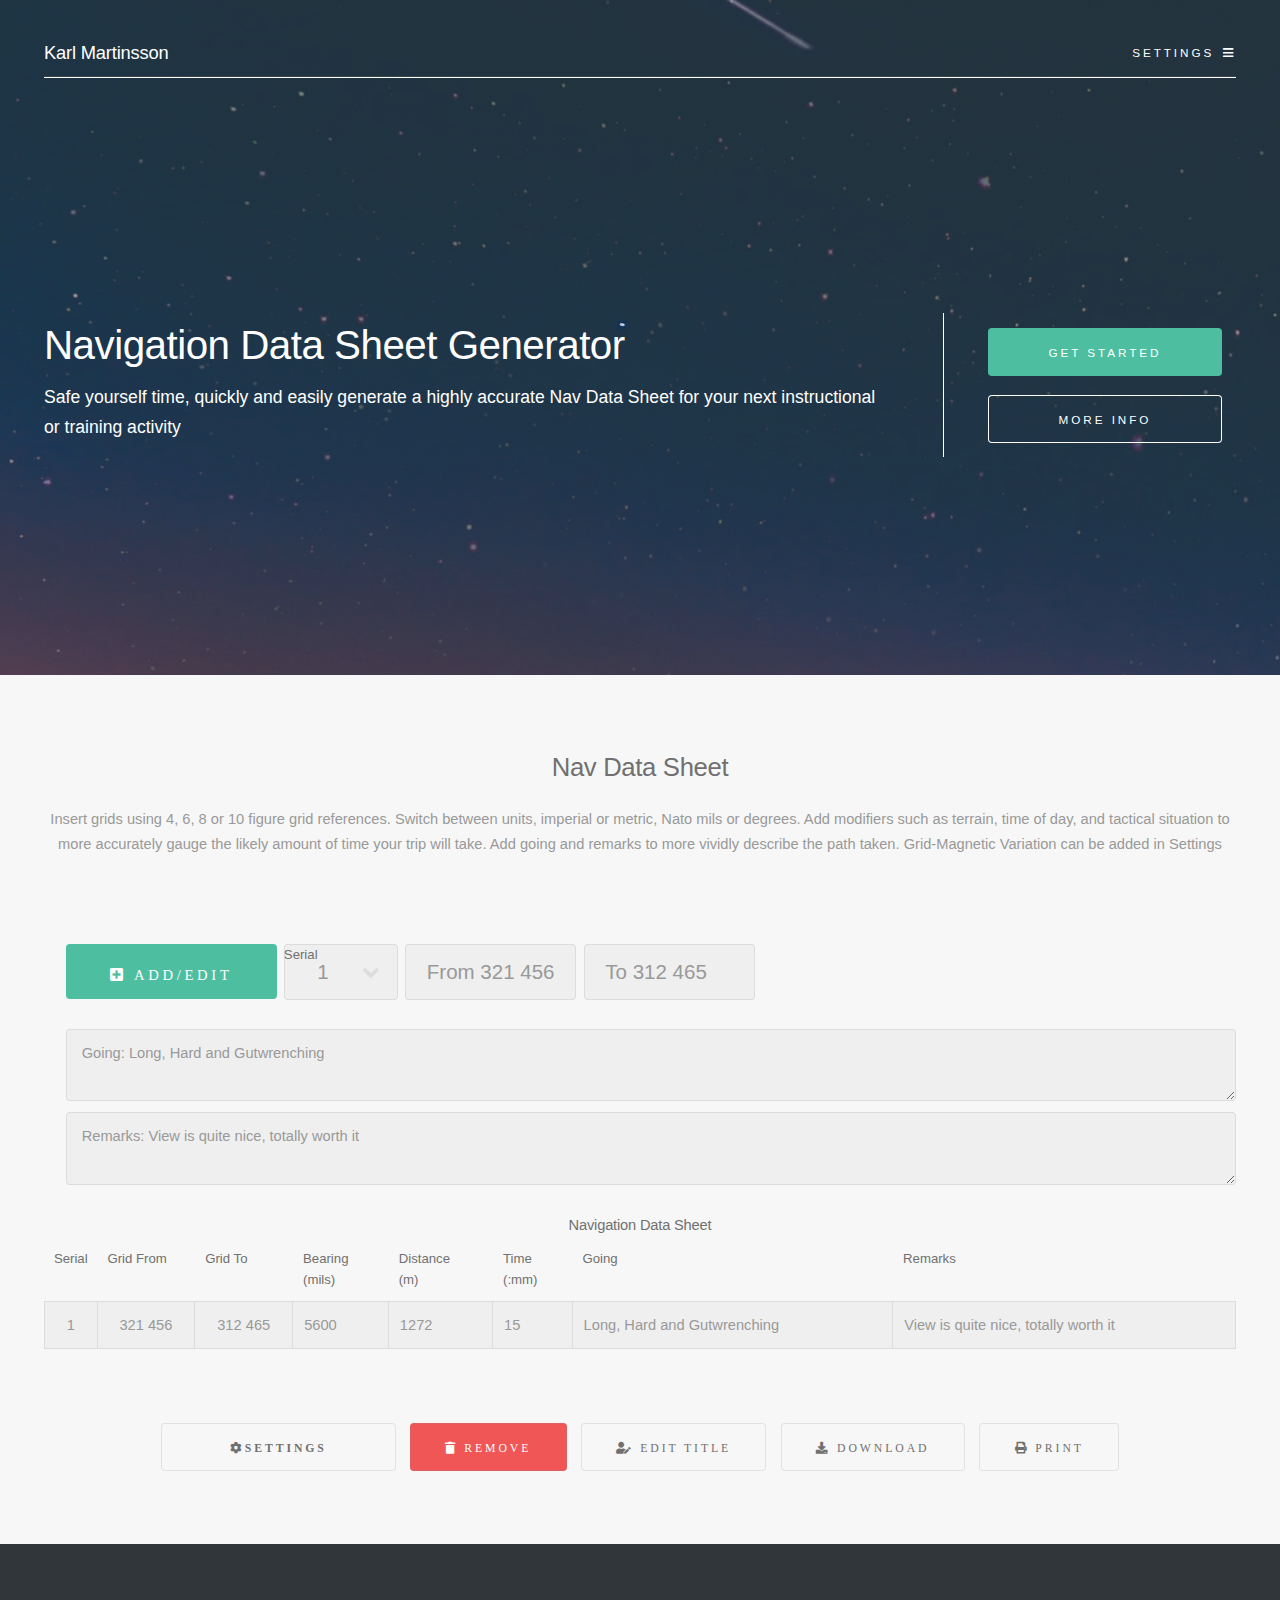
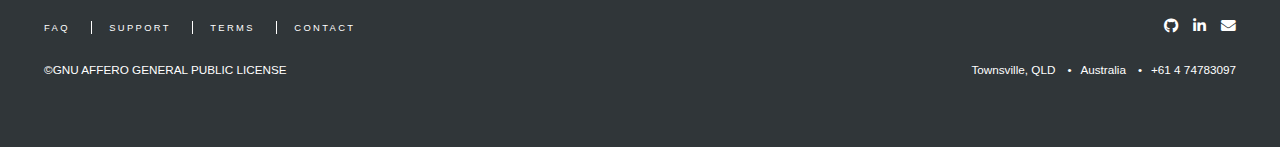
<file: index.html>
<!DOCTYPE HTML>
<!--
	Prototype by Pixelarity
	pixelarity.com | hello@pixelarity.com
	License: pixelarity.com/license
-->
<html lang="en">

<head>
	<meta charset="utf-8" />
	<title>Nav Data Sheet Generator </title>
	<meta name="viewport" content="width=device-width, initial-scale=1" />
	<link rel="stylesheet" href="assets/css/main.css" />
	<script src="script.js" defer></script>
</head>

<body class="is-preload">
	<!-- Pixelarity Prototype -->
	<!-- Header -->
	<header id="header" class="alt">
		<h1><a href="https://www.ragsdevelopment.com" rel="noreferrer noopener" target="_blank">Karl Martinsson</a></h1>
		<a href="#menu">Settings</a>
	</header>

	<!-- Menu -->
	<nav id="menu">
		<!-- <ul class="links">
			<li><a href="index.html">Home</a></li>
			<li><a href="elements.html">Elements</a></li>
		</ul> -->
		<form>
			<ul class="actions stacked">
				<li><button title="apply" type="button" id="applyChanges" class="button primary fit">Apply
						Changes</button></li>
			</ul>
			<h3>Applies to the serial that is about to be set</h3>
			<div class="col-12">
				<label for="timeOfDaySelector">Time of Day</label>
				<select title="todSelect" name="timeOfDaySelector" id="timeOfDaySelector">
					<option id="Day" value="day">Day</option>
					<option id="Night" value="night">Night</option>
				</select>
			</div>
			</br>
			<div class="col-12">
				<label for="terrSelect">Terrain</label>
				<select title="terrainSelect" name="terrSelect" id="terrSelect">
					<option id="Open" value="Open">Open</option>
					<option id="Close" value="Close">Close</option>
					<option id="Extreme" value="Xtreme">Extreme</option>
				</select>
			</div>
			</br>
			<div class="col-12">
				<label for="tacNonTac">Tactical</label>
				<select title="tacNonTac" name="tacNonTac" id="tacNonTac">
					<option id="No" value="NonTac">No</option>
					<option id="Yes" value="Tac">Yes</option>
				</select>
			</div>
			</br>
			<h3>Applies to all serials</h3>

			<div class="col-12">
				<label for="unitOfAngle">Unit of Angle</label>
				<select title="unitOfAngle" name="unitOfAngle" id="unitOfAngle">
					<option id="Nato Mils" value="mils">Nato Mils</option>
					<option id="Degrees" value="degrees">Degrees</option>
				</select>
			</div>
			</br>
			<div class="col-12">
				<label for="unitsOfMeasure">Units of Measure</label>
				<select title="unitsOfMeasure" name="unitsOfMeasure" id="unitsOfMeasure">
					<optgroup label="Metric">
						<option id="Meters" value="meters">Meters</option>
						<option id="Kilometers" value="kilometers">Kilometers</option>
					</optgroup>
					<optgroup label="Imperial">
						<option id="Feet" value="feet">Feet</option>
						<option id="Yards" value="yards">Yards</option>
						<option id="Miles" value="miles">Miles</option>
					</optgroup>
				</select>
			</div>
			<div class="col-12">
				<label for="timeFormat">Time Format</label>
				<select title="timeFormat" name="timeFormat" id="timeFormat">
					<option value=":mm">:mm</option>
					<option value="h:mm">h:mm</option>
				</select>
			</div>
			<div class="col-12">
				<br>
				<h3>Magnetic Variation</h3>
				<label for="eastWest">Easterly/Westerly</label>
				<select title="eastWest" name="eastWest" id="eastWest">
					<option id="Easterly" value="east">Easterly</option>
					<option id="Westerly" value="west">Westerly</option>
				</select>
				<h4>Grid-Magnetic Angle</h4>
				<input id="gridMA" title="gridMagVariation" type="number">
			</div>
		</form>
	</nav>

	<!-- Banner -->
	<section id="banner">
		<div class="inner">
			<div class="content">
				<h2>Navigation Data Sheet Generator</h2>
				<p>Safe yourself time, quickly and easily generate a highly accurate Nav Data Sheet for your next
					instructional or training activity</p>
			</div>
			<ul class="actions stacked">
				<li><a href="#one" class="button primary major">Get Started</a></li>
				<li><a href="https://www.ragsdevelopment.com/" target="_blank" rel="noreferrer noopener"
						class="button major">More Info</a></li>
			</ul>
		</div>
	</section>


	<!-- Two -->
	<section id="one" class="wrapper style2">
		<div class="inner">
			<header class="major">
				<h2>Nav Data Sheet</h2>
				<p>Insert grids using 4, 6, 8 or 10 figure grid references. Switch between units,
					imperial or metric, Nato mils or degrees. Add modifiers such as terrain, time of day, and
					tactical situation to more accurately gauge the likely amount of time your trip will take.
					Add going and remarks to more vividly describe the path taken. Grid-Magnetic Variation can be added
					in Settings</p>
			</header>
			<form>
				<div>
					<section>
						<div class="warningWrapper">

							<p id="warning"></p>
						</div>
						<ul class="addFeatureArea">
							<li><button id="add" type="button"
									class="button primary icon solid fas fa-plus-square fa-2x">ADD/EDIT</button></li>
							<li>
								<div class="col-12">
									<label class="serialLabel" for="serialSelector">Serial</label>
									<select title="serialSelect" name="serialSelector" id="serialSelector">
										<option value="1">1</option>
									</select>
								</div>
							</li>
							<li><input id="fromInput" placeholder="From 321 456" type="text" title="from"></input></li>
							<li><input id="toInput" placeholder="To 312 465" type="text" title="to"></input></li>
						</ul>

						<ul class="longTextInput">
							<li><textarea placeholder="Going: Long, Hard and Gutwrenching" id="goingInput"
									title="going"></textarea></li>
							<li><textarea placeholder="Remarks: View is quite nice, totally worth it" id="remarksInput"
									title="remarks"></textarea></li>
						</ul>
						<div class="table-wrapper">
							<table id="fullTable" class="alt">
								<caption id="tableTitle">
									<h4 id="printTitle">Navigation Data Sheet</h4>
								</caption>
								<thead>
									<tr>
										<th id="serialHeader" scope="col">Serial</th>
										<th id="fromHeader" scope="col">Grid From</th>
										<th id="toHeader" scope="col">Grid To</th>
										<th id="bearingHeader" scope="col">Bearing<br>(mils)</th>
										<th id="distanceHeader" scope="col">Distance<br>(m)</th>
										<th id="timeHeader" scope="col">Time<br>(:mm)</th>
										<th id="goingHeader" scope="col">Going</th>
										<th id="remarksHeader" scope="col">Remarks</th>
									</tr>
								</thead>
								<tbody id="sheet">

								</tbody>
							</table>
						</div>
					</section>
				</div>
				<footer class="major">
					<ul class="actions special">
						<li><a id="settings" type="button" href="#menu" class="button major "><span
									class="fas fa-cog">Settings</span></a></li>
						<li><button id="delete" type="button" type="button"
								class=" button  icon solid removeButton fas fa-trash fa-2x">REMOVE</button></li>
						<li><button id="editTitle" type="button" class="button icon solid fas fa-user-edit fa-2x">EDIT
								TITLE</button></li>
						<!-- <button id="pdf" type="button" class="button icon solid fas fa-file-pdf fa-2x">PDF</button> -->
						<li class="dropDownHeader">
							<div>
								<button type="button" class="button icon solid fas fa-download fa-2x">DOWNLOAD</button>
								<div class="dropDown">
									<button id="csv" type="button"
										class="button icon solid fas fa-file-csv fa-2x  ">SPREADSHEET</button>
									<button id="json" type="button"
										class="button icon solid fas fa-file-alt fa-2x ">JSON</button>
									<button id="txt" type="button"
										class="button icon solid fas fa-file-code fa-2x ">TXT</button>
								</div>
							</div>
						</li>
						<li>
							<button id="print" type="button" class="button icon solid fas fa-print fa-2x">PRINT</button>
						</li>
					</ul>
				</footer>
			</form>
		</div>
	</section>

	<!-- Footer -->
	<footer id="footer">
		<div class="inner">
			<ul class="icons">
				<li><a href="https://github.com/ConnoisseurOfCookies" class="icon brands fa-github" target="_blank"
						rel="noreferrer noopener"><span class="label">GitHub</span></a></li>
				<li><a href="https://www.linkedin.com/in/ragsdevelopment/" class="icon brands fa-linkedin-in"
						target="_blank" rel="noreferrer noopener"><span class="label">LinkedIn</span></a></li>
				<li><a href="mailto:karlm@ragsdevelopment.com" class="icon solid fa-envelope"><span
							class="label">Envelope</span></a></li>
			</ul>
			<ul class="contact">
				<li>Townsville, QLD</li>
				<li>Australia</li>
				<li>+61 4 74783097</li>
			</ul>
			<ul class="links">
				<li><a href="https://github.com/ConnoisseurOfCookies/navDataGenerator#howToUse" target="_blank"
						rel="noreferrer noopener">FAQ</a></li>
				<li><a href="mailto:karlm@ragsdevelopment.com">Support</a></li>
				<li><a href="https://github.com/ConnoisseurOfCookies/navDataGenerator/blob/main/LICENSE.md"
						target="_blank" rel="noreferrer noopener">Terms</a></li>
				<li><a href="https://www.ragsdevelopment.com#contact" target="_blank" rel="noreferrer noopener">Contact</a></li>
			</ul>
			<p class="copyright">&copy;GNU AFFERO GENERAL PUBLIC LICENSE</p>
		</div>
	</footer>

	<!-- Scripts -->

	<script src="assets/js/jquery.min.js"></script>
	<script src="assets/js/tableHTMLExport.js"></script>
	<script src="assets/js/jspdf.min.js"></script>
	<script src="assets//js/jspdf.plugin.autotable.min.js"></script>
	<script src="assets/js/jquery.scrollex.min.js"></script>
	<script src="assets/js/browser.min.js"></script>
	<script src="assets/js/breakpoints.min.js"></script>
	<script src="assets/js/util.js"></script>
	<script src="assets/js/printThis.js"></script>
	<script src="assets/js/main.js"></script>
</body>

</html>
</file>
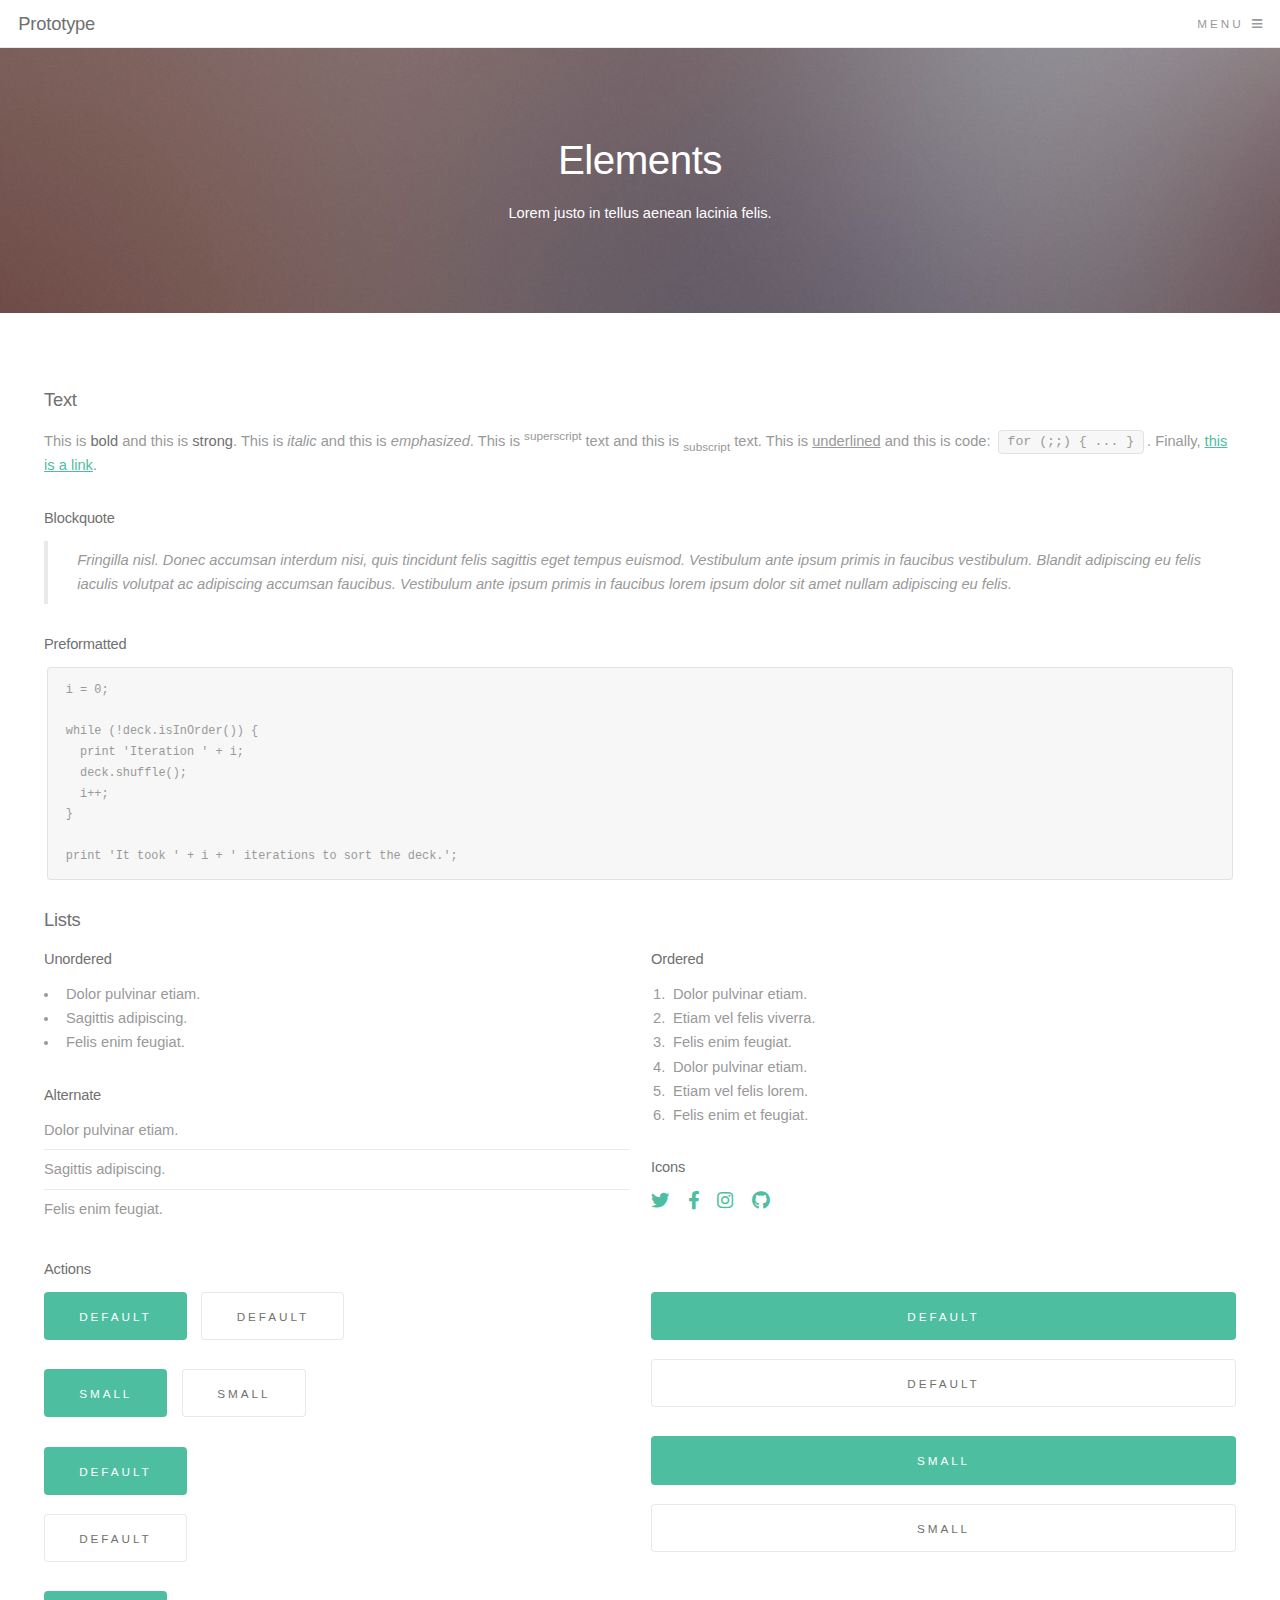
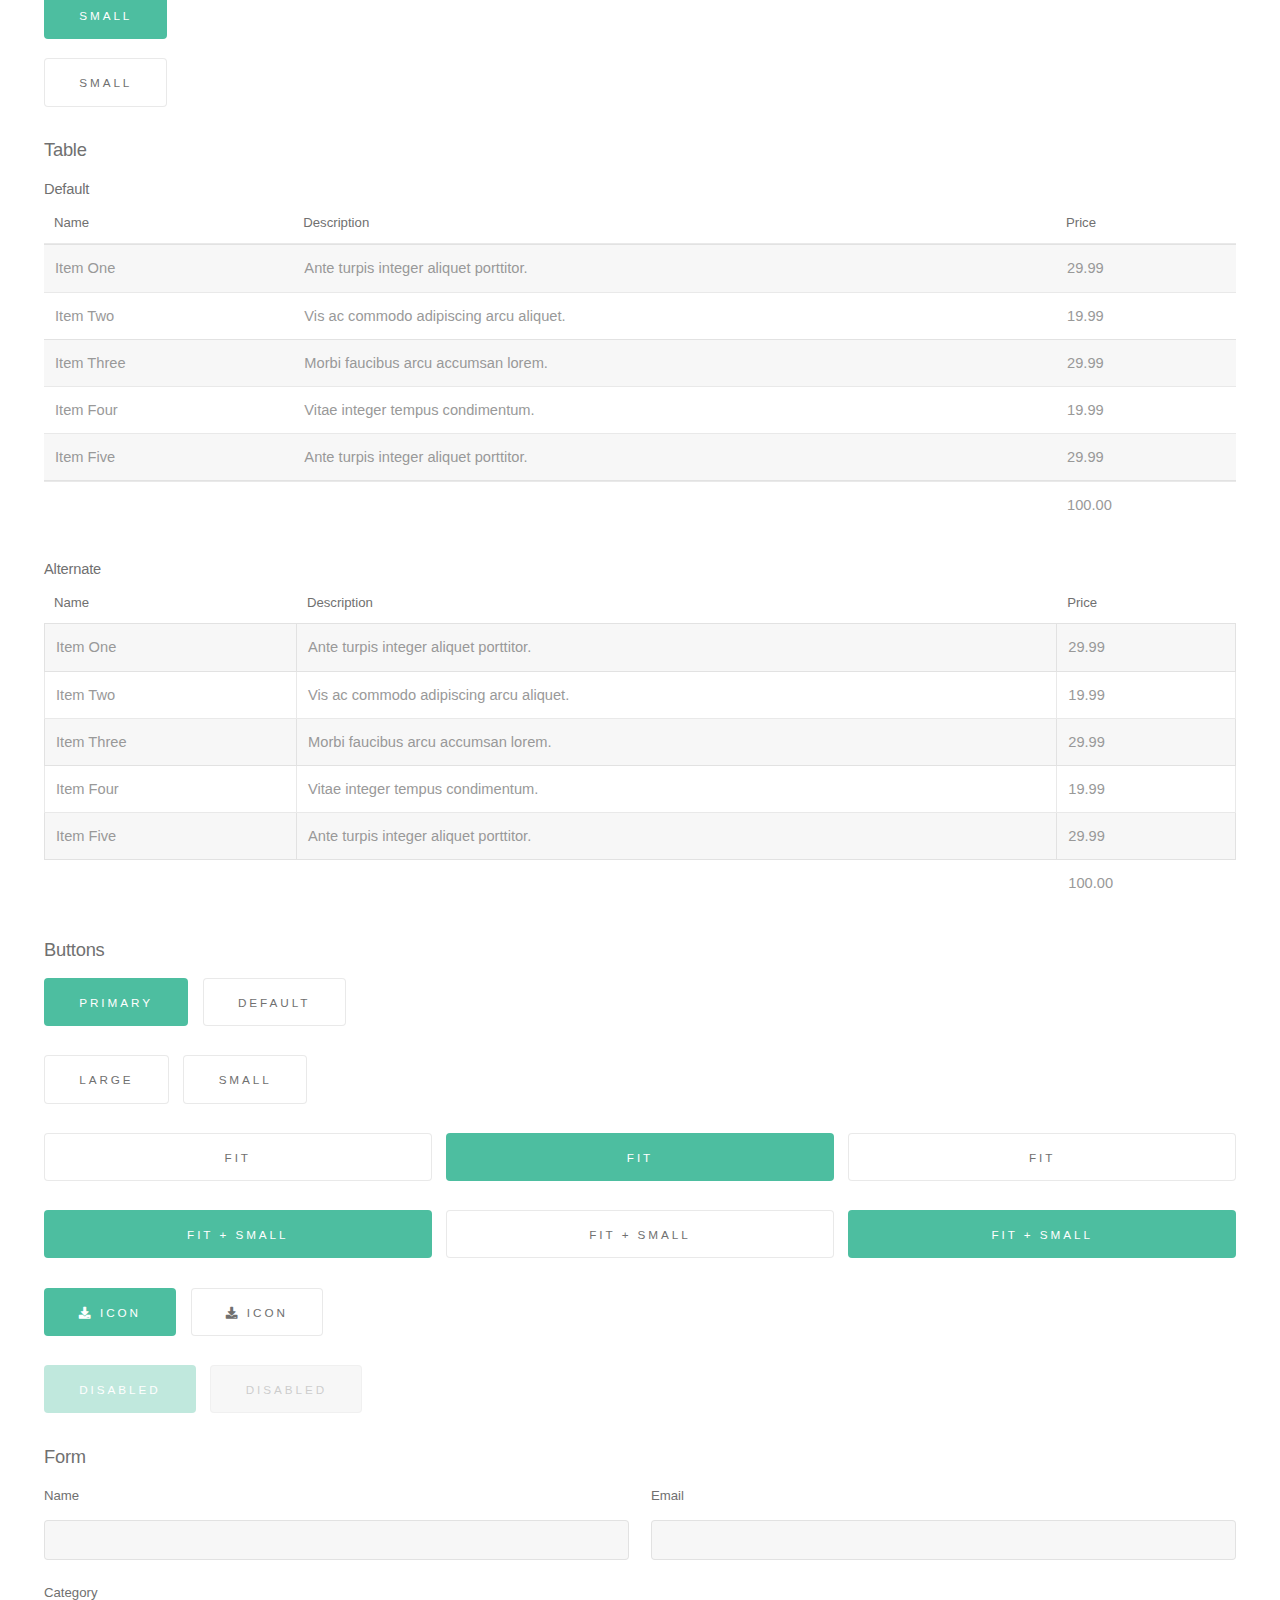
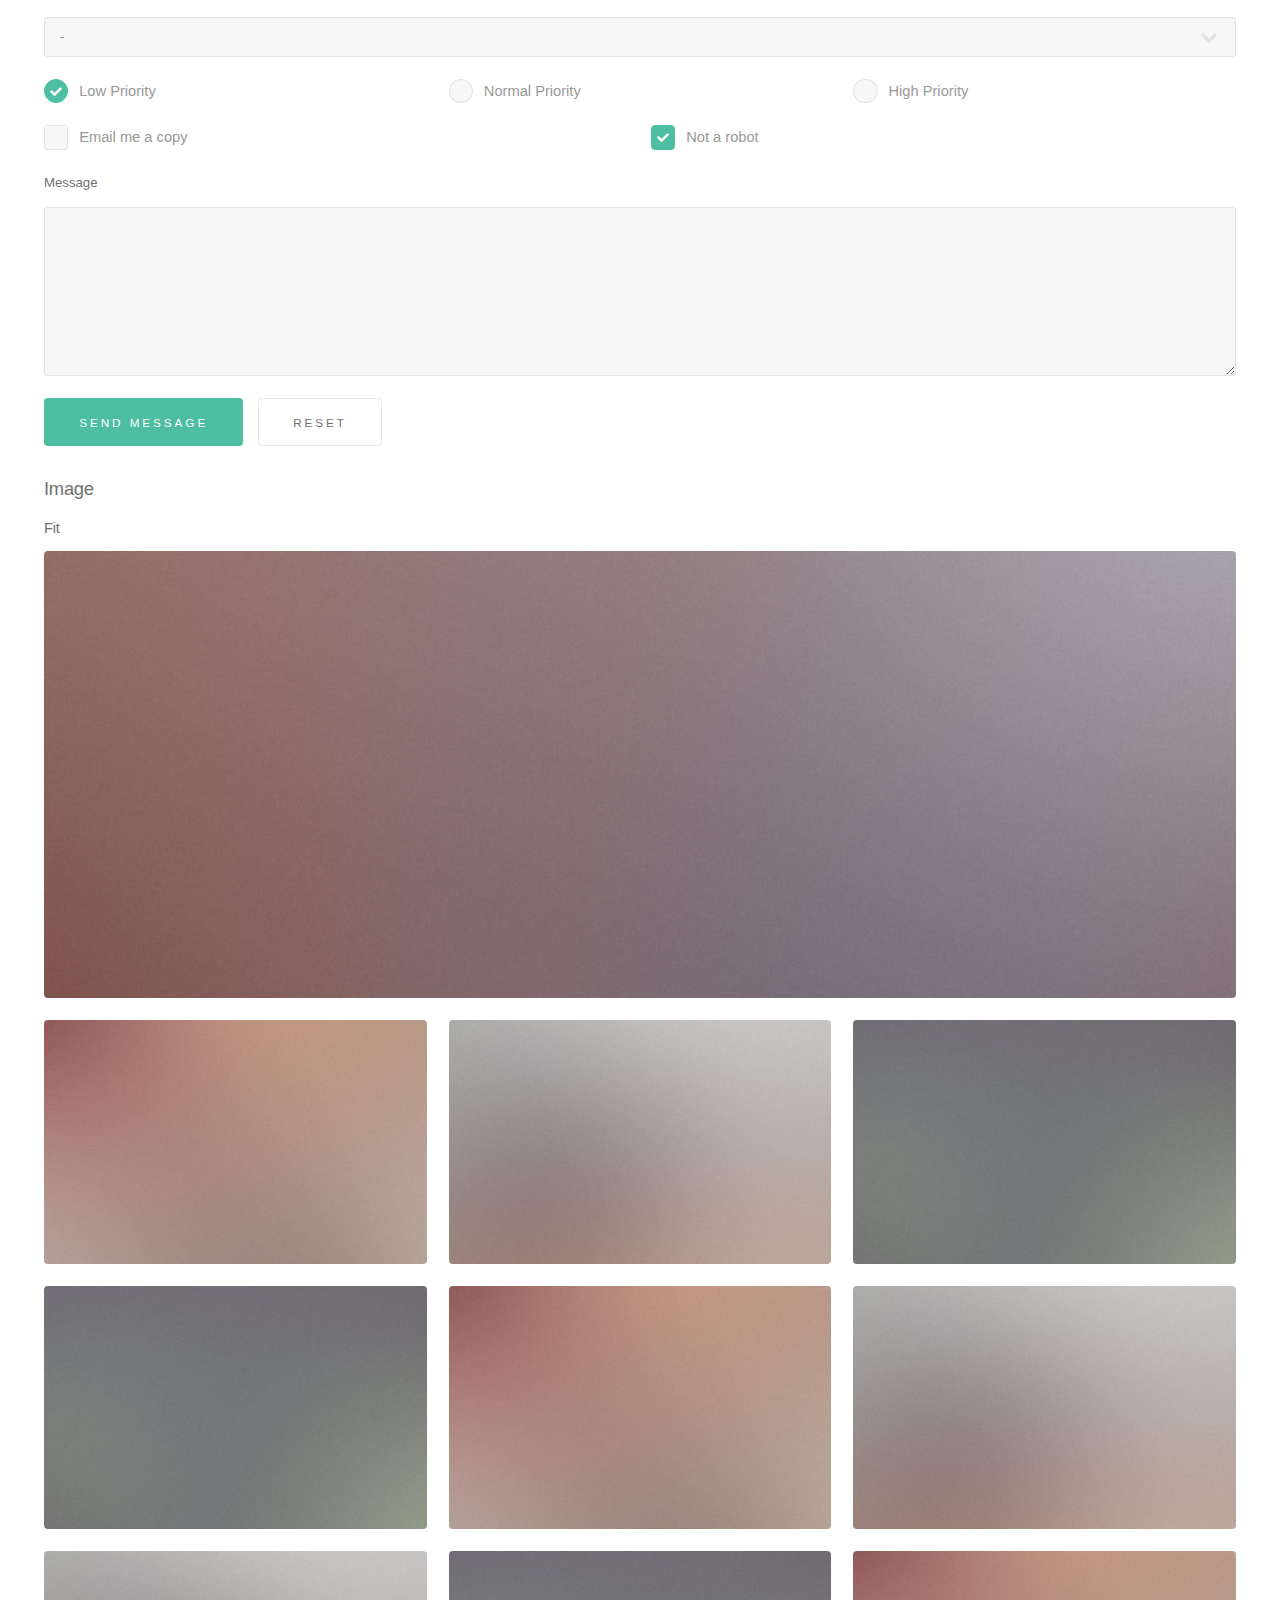
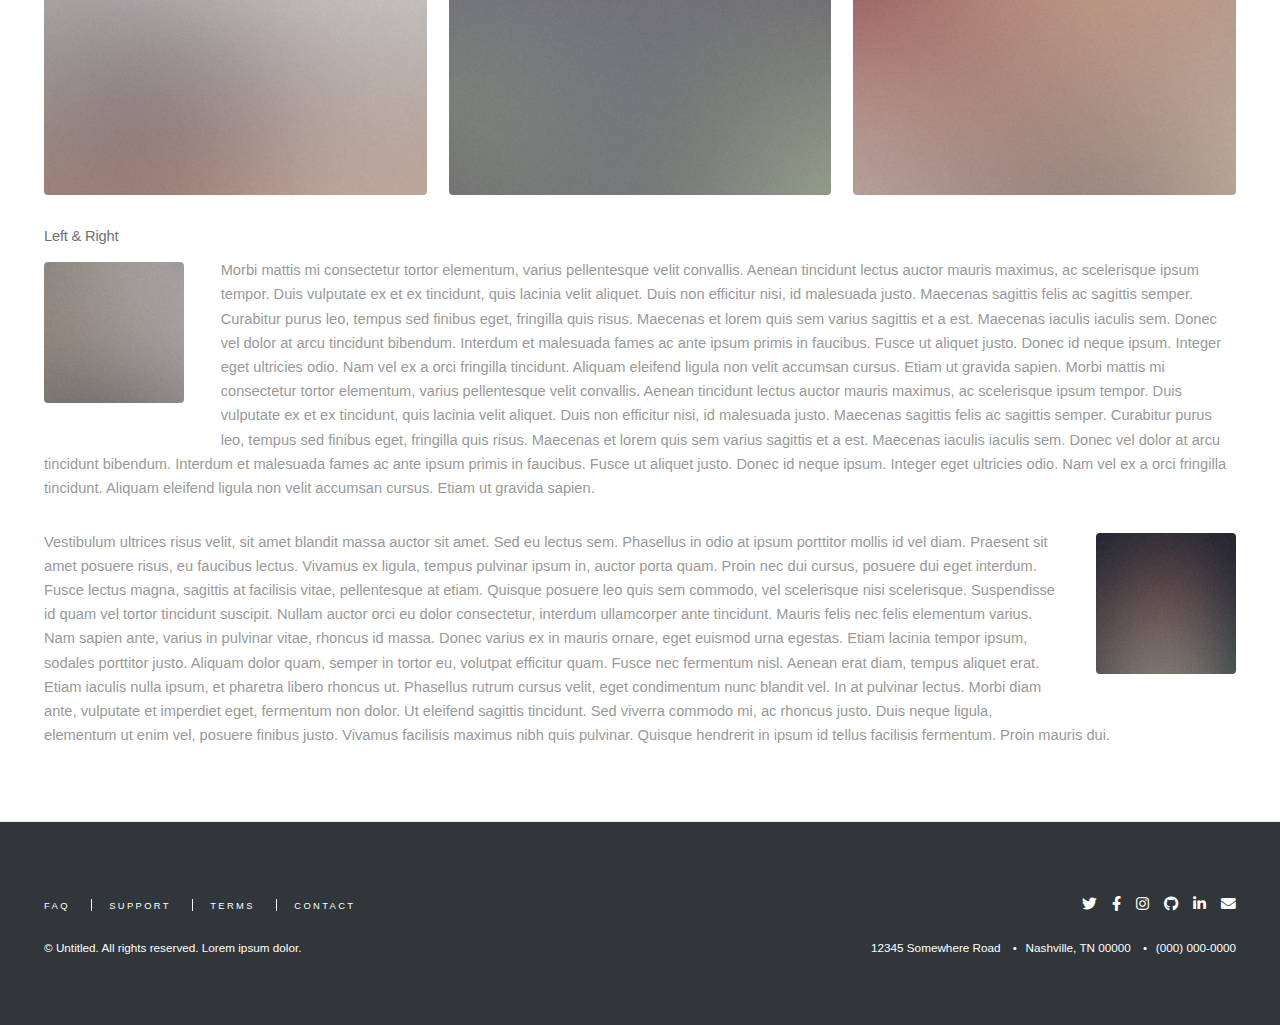
<file: elements.html>
<!DOCTYPE HTML>
<!--
	Prototype by Pixelarity
	pixelarity.com | hello@pixelarity.com
	License: pixelarity.com/license
-->
<html>
	<head>
		<title>Elements - Prototype by Pixelarity</title>
		<meta charset="utf-8" />
		<meta name="viewport" content="width=device-width, initial-scale=1, user-scalable=no" />
		<link rel="stylesheet" href="assets/css/main.css" />
	</head>
	<body class="is-preload">

		<!-- Header -->
			<header id="header">
				<h1><a href="index.html">Prototype</a></h1>
				<a href="#menu">Menu</a>
			</header>

		<!-- Menu -->
			<nav id="menu">
				<ul class="links">
					<li><a href="index.html">Home</a></li>
					<li><a href="generic.html">Generic</a></li>
					<li><a href="elements.html">Elements</a></li>
				</ul>
				<ul class="actions stacked">
					<li><a href="#" class="button primary fit">Sign Up</a></li>
					<li><a href="#" class="button fit">Log In</a></li>
				</ul>
			</nav>

		<!-- Main -->
			<section id="main" class="wrapper">
				<header>
					<h2>Elements</h2>
					<p>Lorem justo in tellus aenean lacinia felis.</p>
				</header>
				<div class="inner">

					<section>
						<h3>Text</h3>
						<p>This is <b>bold</b> and this is <strong>strong</strong>. This is <i>italic</i> and this is <em>emphasized</em>.
						This is <sup>superscript</sup> text and this is <sub>subscript</sub> text.
						This is <u>underlined</u> and this is code: <code>for (;;) { ... }</code>. Finally, <a href="#">this is a link</a>.</p>
						<h4>Blockquote</h4>
						<blockquote>Fringilla nisl. Donec accumsan interdum nisi, quis tincidunt felis sagittis eget tempus euismod. Vestibulum ante ipsum primis in faucibus vestibulum. Blandit adipiscing eu felis iaculis volutpat ac adipiscing accumsan faucibus. Vestibulum ante ipsum primis in faucibus lorem ipsum dolor sit amet nullam adipiscing eu felis.</blockquote>
						<h4>Preformatted</h4>
						<pre><code>i = 0;

while (!deck.isInOrder()) {
  print 'Iteration ' + i;
  deck.shuffle();
  i++;
}

print 'It took ' + i + ' iterations to sort the deck.';</code></pre>
					</section>

					<section>
						<h3>Lists</h3>
						<div class="row">
							<div class="col-6 col-12-medium">
								<h4>Unordered</h4>
								<ul>
									<li>Dolor pulvinar etiam.</li>
									<li>Sagittis adipiscing.</li>
									<li>Felis enim feugiat.</li>
								</ul>
								<h4>Alternate</h4>
								<ul class="alt">
									<li>Dolor pulvinar etiam.</li>
									<li>Sagittis adipiscing.</li>
									<li>Felis enim feugiat.</li>
								</ul>
							</div>
							<div class="col-6 col-12-medium">
								<h4>Ordered</h4>
								<ol>
									<li>Dolor pulvinar etiam.</li>
									<li>Etiam vel felis viverra.</li>
									<li>Felis enim feugiat.</li>
									<li>Dolor pulvinar etiam.</li>
									<li>Etiam vel felis lorem.</li>
									<li>Felis enim et feugiat.</li>
								</ol>
								<h4>Icons</h4>
								<ul class="icons">
									<li><a href="#" class="icon brands fa-twitter"><span class="label">Twitter</span></a></li>
									<li><a href="#" class="icon brands fa-facebook-f"><span class="label">Facebook</span></a></li>
									<li><a href="#" class="icon brands fa-instagram"><span class="label">Instagram</span></a></li>
									<li><a href="#" class="icon brands fa-github"><span class="label">Github</span></a></li>
								</ul>
							</div>
						</div>
						<h4>Actions</h4>
						<div class="row">
							<div class="col-6 col-12-medium">
								<ul class="actions">
									<li><a href="#" class="button primary">Default</a></li>
									<li><a href="#" class="button">Default</a></li>
								</ul>
								<ul class="actions small">
									<li><a href="#" class="button primary small">Small</a></li>
									<li><a href="#" class="button small">Small</a></li>
								</ul>
								<ul class="actions stacked">
									<li><a href="#" class="button primary">Default</a></li>
									<li><a href="#" class="button">Default</a></li>
								</ul>
								<ul class="actions stacked">
									<li><a href="#" class="button primary small">Small</a></li>
									<li><a href="#" class="button small">Small</a></li>
								</ul>
							</div>
							<div class="col-6 col-12-medium">
								<ul class="actions stacked">
									<li><a href="#" class="button primary fit">Default</a></li>
									<li><a href="#" class="button fit">Default</a></li>
								</ul>
								<ul class="actions stacked">
									<li><a href="#" class="button primary small fit">Small</a></li>
									<li><a href="#" class="button small fit">Small</a></li>
								</ul>
							</div>
						</div>
					</section>

					<section>
						<h3>Table</h3>
						<h4>Default</h4>
						<div class="table-wrapper">
							<table>
								<thead>
									<tr>
										<th>Name</th>
										<th>Description</th>
										<th>Price</th>
									</tr>
								</thead>
								<tbody>
									<tr>
										<td>Item One</td>
										<td>Ante turpis integer aliquet porttitor.</td>
										<td>29.99</td>
									</tr>
									<tr>
										<td>Item Two</td>
										<td>Vis ac commodo adipiscing arcu aliquet.</td>
										<td>19.99</td>
									</tr>
									<tr>
										<td>Item Three</td>
										<td> Morbi faucibus arcu accumsan lorem.</td>
										<td>29.99</td>
									</tr>
									<tr>
										<td>Item Four</td>
										<td>Vitae integer tempus condimentum.</td>
										<td>19.99</td>
									</tr>
									<tr>
										<td>Item Five</td>
										<td>Ante turpis integer aliquet porttitor.</td>
										<td>29.99</td>
									</tr>
								</tbody>
								<tfoot>
									<tr>
										<td colspan="2"></td>
										<td>100.00</td>
									</tr>
								</tfoot>
							</table>
						</div>

						<h4>Alternate</h4>
						<div class="table-wrapper">
							<table class="alt">
								<thead>
									<tr>
										<th>Name</th>
										<th>Description</th>
										<th>Price</th>
									</tr>
								</thead>
								<tbody>
									<tr>
										<td>Item One</td>
										<td>Ante turpis integer aliquet porttitor.</td>
										<td>29.99</td>
									</tr>
									<tr>
										<td>Item Two</td>
										<td>Vis ac commodo adipiscing arcu aliquet.</td>
										<td>19.99</td>
									</tr>
									<tr>
										<td>Item Three</td>
										<td> Morbi faucibus arcu accumsan lorem.</td>
										<td>29.99</td>
									</tr>
									<tr>
										<td>Item Four</td>
										<td>Vitae integer tempus condimentum.</td>
										<td>19.99</td>
									</tr>
									<tr>
										<td>Item Five</td>
										<td>Ante turpis integer aliquet porttitor.</td>
										<td>29.99</td>
									</tr>
								</tbody>
								<tfoot>
									<tr>
										<td colspan="2"></td>
										<td>100.00</td>
									</tr>
								</tfoot>
							</table>
						</div>
					</section>

					<section>
						<h3>Buttons</h3>
						<ul class="actions">
							<li><a href="#" class="button primary">Primary</a></li>
							<li><a href="#" class="button">Default</a></li>
						</ul>
						<ul class="actions">
							<li><a href="#" class="button large">Large</a></li>
							<li><a href="#" class="button small">Small</a></li>
						</ul>
						<ul class="actions fit">
							<li><a href="#" class="button fit">Fit</a></li>
							<li><a href="#" class="button primary fit">Fit</a></li>
							<li><a href="#" class="button fit">Fit</a></li>
						</ul>
						<ul class="actions fit small">
							<li><a href="#" class="button primary fit small">Fit + Small</a></li>
							<li><a href="#" class="button fit small">Fit + Small</a></li>
							<li><a href="#" class="button primary fit small">Fit + Small</a></li>
						</ul>
						<ul class="actions">
							<li><a href="#" class="button primary icon solid fa-download">Icon</a></li>
							<li><a href="#" class="button icon solid fa-download">Icon</a></li>
						</ul>
						<ul class="actions">
							<li><span class="button primary disabled">Disabled</span></li>
							<li><span class="button disabled">Disabled</span></li>
						</ul>
					</section>

					<section>
						<h3>Form</h3>
						<form method="post" action="#">
							<div class="row gtr-uniform">
								<div class="col-6 col-12-xsmall">
									<label for="demo-name">Name</label>
									<input type="text" name="demo-name" id="demo-name" value="" />
								</div>
								<div class="col-6 col-12-xsmall">
									<label for="demo-email">Email</label>
									<input type="email" name="demo-email" id="demo-email" value="" />
								</div>
								<div class="col-12">
									<label for="demo-category">Category</label>
									<select name="demo-category" id="demo-category">
										<option value="">-</option>
										<option value="1">Manufacturing</option>
										<option value="1">Shipping</option>
										<option value="1">Administration</option>
										<option value="1">Human Resources</option>
									</select>
								</div>
								<div class="col-4 col-12-small">
									<input type="radio" id="demo-priority-low" name="demo-priority" checked>
									<label for="demo-priority-low">Low Priority</label>
								</div>
								<div class="col-4 col-12-small">
									<input type="radio" id="demo-priority-normal" name="demo-priority">
									<label for="demo-priority-normal">Normal Priority</label>
								</div>
								<div class="col-4 col-12-small">
									<input type="radio" id="demo-priority-high" name="demo-priority">
									<label for="demo-priority-high">High Priority</label>
								</div>
								<div class="col-6 col-12-small">
									<input type="checkbox" id="demo-copy" name="demo-copy">
									<label for="demo-copy">Email me a copy</label>
								</div>
								<div class="col-6 col-12-small">
									<input type="checkbox" id="demo-human" name="demo-human" checked>
									<label for="demo-human">Not a robot</label>
								</div>
								<div class="col-12">
									<label for="demo-message">Message</label>
									<textarea name="demo-message" id="demo-message" rows="6"></textarea>
								</div>
								<div class="col-12">
									<ul class="actions">
										<li><input type="submit" value="Send Message" class="primary" /></li>
										<li><input type="reset" value="Reset" /></li>
									</ul>
								</div>
							</div>
						</form>
					</section>

					<section>
						<h3>Image</h3>
						<h4>Fit</h4>
						<div class="box alt">
							<div class="row gtr-uniform">
								<div class="col-12"><span class="image fit"><img src="images/pic09.jpg" alt="" /></span></div>
								<div class="col-4"><span class="image fit"><img src="images/pic05.jpg" alt="" /></span></div>
								<div class="col-4"><span class="image fit"><img src="images/pic06.jpg" alt="" /></span></div>
								<div class="col-4"><span class="image fit"><img src="images/pic07.jpg" alt="" /></span></div>
								<div class="col-4"><span class="image fit"><img src="images/pic07.jpg" alt="" /></span></div>
								<div class="col-4"><span class="image fit"><img src="images/pic05.jpg" alt="" /></span></div>
								<div class="col-4"><span class="image fit"><img src="images/pic06.jpg" alt="" /></span></div>
								<div class="col-4"><span class="image fit"><img src="images/pic06.jpg" alt="" /></span></div>
								<div class="col-4"><span class="image fit"><img src="images/pic07.jpg" alt="" /></span></div>
								<div class="col-4"><span class="image fit"><img src="images/pic05.jpg" alt="" /></span></div>
							</div>
						</div>
						<h4>Left &amp; Right</h4>
						<p><span class="image left"><img src="images/pic01.jpg" alt="" /></span>Morbi mattis mi consectetur tortor elementum, varius pellentesque velit convallis. Aenean tincidunt lectus auctor mauris maximus, ac scelerisque ipsum tempor. Duis vulputate ex et ex tincidunt, quis lacinia velit aliquet. Duis non efficitur nisi, id malesuada justo. Maecenas sagittis felis ac sagittis semper. Curabitur purus leo, tempus sed finibus eget, fringilla quis risus. Maecenas et lorem quis sem varius sagittis et a est. Maecenas iaculis iaculis sem. Donec vel dolor at arcu tincidunt bibendum. Interdum et malesuada fames ac ante ipsum primis in faucibus. Fusce ut aliquet justo. Donec id neque ipsum. Integer eget ultricies odio. Nam vel ex a orci fringilla tincidunt. Aliquam eleifend ligula non velit accumsan cursus. Etiam ut gravida sapien. Morbi mattis mi consectetur tortor elementum, varius pellentesque velit convallis. Aenean tincidunt lectus auctor mauris maximus, ac scelerisque ipsum tempor. Duis vulputate ex et ex tincidunt, quis lacinia velit aliquet. Duis non efficitur nisi, id malesuada justo. Maecenas sagittis felis ac sagittis semper. Curabitur purus leo, tempus sed finibus eget, fringilla quis risus. Maecenas et lorem quis sem varius sagittis et a est. Maecenas iaculis iaculis sem. Donec vel dolor at arcu tincidunt bibendum. Interdum et malesuada fames ac ante ipsum primis in faucibus. Fusce ut aliquet justo. Donec id neque ipsum. Integer eget ultricies odio. Nam vel ex a orci fringilla tincidunt. Aliquam eleifend ligula non velit accumsan cursus. Etiam ut gravida sapien.</p>
						<p><span class="image right"><img src="images/pic02.jpg" alt="" /></span>Vestibulum ultrices risus velit, sit amet blandit massa auctor sit amet. Sed eu lectus sem. Phasellus in odio at ipsum porttitor mollis id vel diam. Praesent sit amet posuere risus, eu faucibus lectus. Vivamus ex ligula, tempus pulvinar ipsum in, auctor porta quam. Proin nec dui cursus, posuere dui eget interdum. Fusce lectus magna, sagittis at facilisis vitae, pellentesque at etiam. Quisque posuere leo quis sem commodo, vel scelerisque nisi scelerisque. Suspendisse id quam vel tortor tincidunt suscipit. Nullam auctor orci eu dolor consectetur, interdum ullamcorper ante tincidunt. Mauris felis nec felis elementum varius. Nam sapien ante, varius in pulvinar vitae, rhoncus id massa. Donec varius ex in mauris ornare, eget euismod urna egestas. Etiam lacinia tempor ipsum, sodales porttitor justo. Aliquam dolor quam, semper in tortor eu, volutpat efficitur quam. Fusce nec fermentum nisl. Aenean erat diam, tempus aliquet erat. Etiam iaculis nulla ipsum, et pharetra libero rhoncus ut. Phasellus rutrum cursus velit, eget condimentum nunc blandit vel. In at pulvinar lectus. Morbi diam ante, vulputate et imperdiet eget, fermentum non dolor. Ut eleifend sagittis tincidunt. Sed viverra commodo mi, ac rhoncus justo. Duis neque ligula, elementum ut enim vel, posuere finibus justo. Vivamus facilisis maximus nibh quis pulvinar. Quisque hendrerit in ipsum id tellus facilisis fermentum. Proin mauris dui.</p>
					</section>

				</div>
			</section>

		<!-- Footer -->
			<footer id="footer">
				<div class="inner">
					<ul class="icons">
						<li><a href="#" class="icon brands fa-twitter"><span class="label">Twitter</span></a></li>
						<li><a href="#" class="icon brands fa-facebook-f"><span class="label">Facebook</span></a></li>
						<li><a href="#" class="icon brands fa-instagram"><span class="label">Instagram</span></a></li>
						<li><a href="#" class="icon brands fa-github"><span class="label">GitHub</span></a></li>
						<li><a href="#" class="icon brands fa-linkedin-in"><span class="label">LinkedIn</span></a></li>
						<li><a href="#" class="icon solid fa-envelope"><span class="label">Envelope</span></a></li>
					</ul>
					<ul class="contact">
						<li>12345 Somewhere Road</li>
						<li>Nashville, TN 00000</li>
						<li>(000) 000-0000</li>
					</ul>
					<ul class="links">
						<li><a href="#">FAQ</a></li>
						<li><a href="#">Support</a></li>
						<li><a href="#">Terms</a></li>
						<li><a href="#">Contact</a></li>
					</ul>
					<p class="copyright">&copy; Untitled. All rights reserved. Lorem ipsum dolor.</p>
				</div>
			</footer>

		<!-- Scripts -->
			<script src="assets/js/jquery.min.js"></script>
			<script src="assets/js/jquery.scrollex.min.js"></script>
			<script src="assets/js/browser.min.js"></script>
			<script src="assets/js/breakpoints.min.js"></script>
			<script src="assets/js/util.js"></script>
			<script src="assets/js/main.js"></script>

	</body>
</html>
</file>
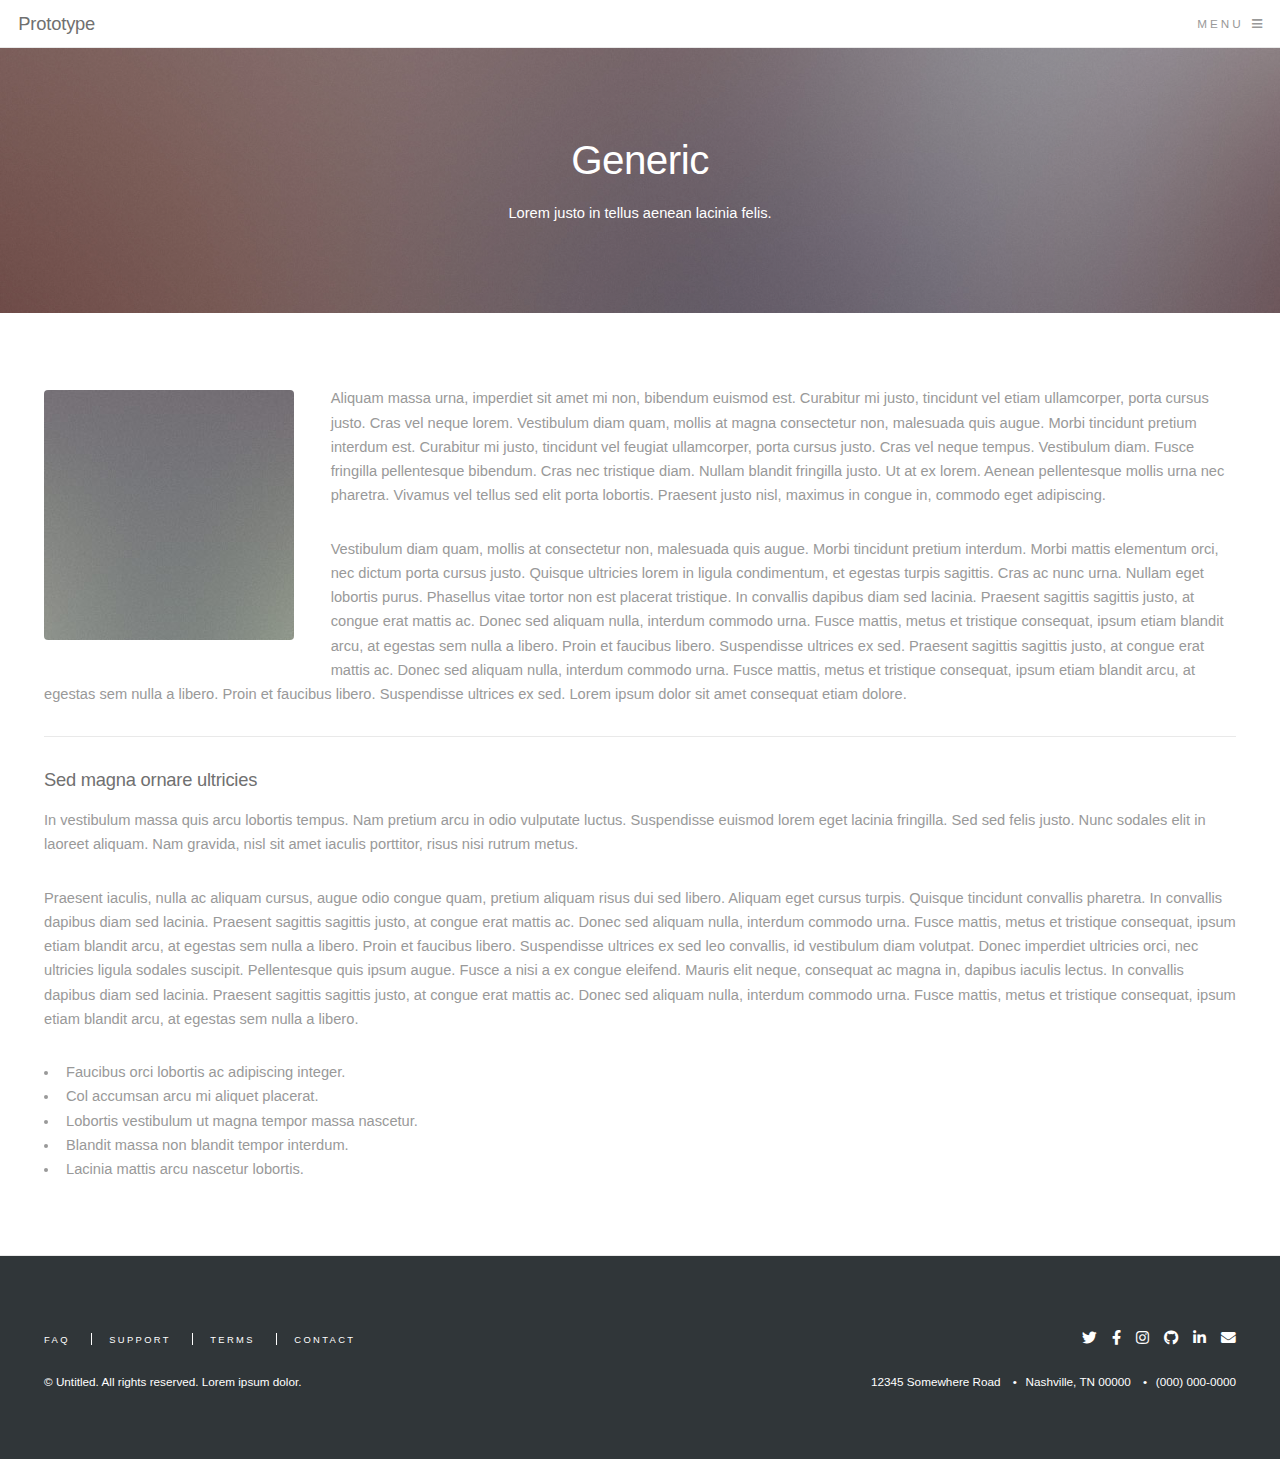
<file: generic.html>
<!DOCTYPE HTML>
<!--
	Prototype by Pixelarity
	pixelarity.com | hello@pixelarity.com
	License: pixelarity.com/license
-->
<html lang="en">
	<head>
		<title>Generic - Prototype by Pixelarity</title>
		<meta charset="utf-8" />
		<meta name="viewport" content="width=device-width, initial-scale=1" />
		<link rel="stylesheet" href="assets/css/main.css" />
	</head>
	<body class="is-preload">

		<!-- Header -->
			<header id="header">
				<h1><a href="index.html">Prototype</a></h1>
				<a href="#menu">Menu</a>
			</header>

		<!-- Menu -->
			<nav id="menu">
				<ul class="links">
					<li><a href="index.html">Home</a></li>
					<li><a href="generic.html">Generic</a></li>
					<li><a href="elements.html">Elements</a></li>
				</ul>
				<ul class="actions stacked">
					<li><a href="#" class="button primary fit">Sign Up</a></li>
					<li><a href="#" class="button fit">Log In</a></li>
				</ul>
			</nav>

		<!-- Main -->
			<section id="main" class="wrapper">
				<header>
					<h2>Generic</h2>
					<p>Lorem justo in tellus aenean lacinia felis.</p>
				</header>
				<div class="inner">
					<span class="image left"><img src="images/pic08.jpg" alt="" /></span>
					<p>Aliquam massa urna, imperdiet sit amet mi non, bibendum euismod est. Curabitur mi justo, tincidunt vel etiam ullamcorper, porta cursus justo. Cras vel neque lorem. Vestibulum diam quam, mollis at magna consectetur non, malesuada quis augue. Morbi tincidunt pretium interdum est. Curabitur mi justo, tincidunt vel feugiat ullamcorper, porta cursus justo. Cras vel neque tempus. Vestibulum diam. Fusce fringilla pellentesque bibendum. Cras nec tristique diam. Nullam blandit fringilla justo. Ut at ex lorem. Aenean pellentesque mollis urna nec pharetra. Vivamus vel tellus sed elit porta lobortis. Praesent justo nisl, maximus in congue in, commodo eget adipiscing.</p>
					<p>Vestibulum diam quam, mollis at consectetur non, malesuada quis augue. Morbi tincidunt pretium interdum. Morbi mattis elementum orci, nec dictum porta cursus justo. Quisque ultricies lorem in ligula condimentum, et egestas turpis sagittis. Cras ac nunc urna. Nullam eget lobortis purus. Phasellus vitae tortor non est placerat tristique. In convallis dapibus diam sed lacinia. Praesent sagittis sagittis justo, at congue erat mattis ac. Donec sed aliquam nulla, interdum commodo urna. Fusce mattis, metus et tristique consequat, ipsum etiam blandit arcu, at egestas sem nulla a libero. Proin et faucibus libero. Suspendisse ultrices ex sed. Praesent sagittis sagittis justo, at congue erat mattis ac. Donec sed aliquam nulla, interdum commodo urna. Fusce mattis, metus et tristique consequat, ipsum etiam blandit arcu, at egestas sem nulla a libero. Proin et faucibus libero. Suspendisse ultrices ex sed. Lorem ipsum dolor sit amet consequat etiam dolore.</p>
					<hr />
					<h3>Sed magna ornare ultricies</h3>
					<p>In vestibulum massa quis arcu lobortis tempus. Nam pretium arcu in odio vulputate luctus. Suspendisse euismod lorem eget lacinia fringilla. Sed sed felis justo. Nunc sodales elit in laoreet aliquam. Nam gravida, nisl sit amet iaculis porttitor, risus nisi rutrum metus.</p>
					<p>Praesent iaculis, nulla ac aliquam cursus, augue odio congue quam, pretium aliquam risus dui sed libero. Aliquam eget cursus turpis. Quisque tincidunt convallis pharetra. In convallis dapibus diam sed lacinia. Praesent sagittis sagittis justo, at congue erat mattis ac. Donec sed aliquam nulla, interdum commodo urna. Fusce mattis, metus et tristique consequat, ipsum etiam blandit arcu, at egestas sem nulla a libero. Proin et faucibus libero. Suspendisse ultrices ex sed leo convallis, id vestibulum diam volutpat. Donec imperdiet ultricies orci, nec ultricies ligula sodales suscipit. Pellentesque quis ipsum augue. Fusce a nisi a ex congue eleifend. Mauris elit neque, consequat ac magna in, dapibus iaculis lectus. In convallis dapibus diam sed lacinia. Praesent sagittis sagittis justo, at congue erat mattis ac. Donec sed aliquam nulla, interdum commodo urna. Fusce mattis, metus et tristique consequat, ipsum etiam blandit arcu, at egestas sem nulla a libero.</p>
					<ul>
						<li>Faucibus orci lobortis ac adipiscing integer.</li>
						<li>Col accumsan arcu mi aliquet placerat.</li>
						<li>Lobortis vestibulum ut magna tempor massa nascetur.</li>
						<li>Blandit massa non blandit tempor interdum.</li>
						<li>Lacinia mattis arcu nascetur lobortis.</li>
					</ul>
				</div>
			</section>

		<!-- Footer -->
			<footer id="footer">
				<div class="inner">
					<ul class="icons">
						<li><a href="#" class="icon brands fa-twitter"><span class="label">Twitter</span></a></li>
						<li><a href="#" class="icon brands fa-facebook-f"><span class="label">Facebook</span></a></li>
						<li><a href="#" class="icon brands fa-instagram"><span class="label">Instagram</span></a></li>
						<li><a href="#" class="icon brands fa-github"><span class="label">GitHub</span></a></li>
						<li><a href="#" class="icon brands fa-linkedin-in"><span class="label">LinkedIn</span></a></li>
						<li><a href="#" class="icon solid fa-envelope"><span class="label">Envelope</span></a></li>
					</ul>
					<ul class="contact">
						<li>12345 Somewhere Road</li>
						<li>Nashville, TN 00000</li>
						<li>(000) 000-0000</li>
					</ul>
					<ul class="links">
						<li><a href="#">FAQ</a></li>
						<li><a href="#">Support</a></li>
						<li><a href="#">Terms</a></li>
						<li><a href="#">Contact</a></li>
					</ul>
					<p class="copyright">&copy; Untitled. All rights reserved. Lorem ipsum dolor.</p>
				</div>
			</footer>

		<!-- Scripts -->
			<script src="assets/js/jquery.min.js"></script>
			<script src="assets/js/jquery.scrollex.min.js"></script>
			<script src="assets/js/browser.min.js"></script>
			<script src="assets/js/breakpoints.min.js"></script>
			<script src="assets/js/util.js"></script>
			<script src="assets/js/main.js"></script>

	</body>
</html>
</file>
<file: assets/css/main.css>
@import url(fontawesome-all.min.css);

/*
	Prototype by Pixelarity
	pixelarity.com | hello@pixelarity.com
	License: pixelarity.com/license
*/

html, body, div, span, applet, object,
iframe, h1, h2, h3, h4, h5, h6, p, blockquote,
pre, a, abbr, acronym, address, big, cite,
code, del, dfn, em, img, ins, kbd, q, s, samp,
small, strike, strong, sub, sup, tt, var, b,
u, i, center, dl, dt, dd, ol, ul, li, fieldset,
form, label, legend, table, caption, tbody,
tfoot, thead, tr, th, td, article, aside,
canvas, details, embed, figure, figcaption,
footer, header, hgroup, menu, nav, output, ruby,
section, summary, time, mark, audio, video {
	margin: 0;
	padding: 0;
	border: 0;
	font-size: 100%;
	font: inherit;
	vertical-align: baseline;}

article, aside, details, figcaption, figure,
footer, header, hgroup, menu, nav, section {
	display: block;}

body {
	line-height: 1;
}

ol, ul {
	list-style: none;
}

blockquote, q {
	quotes: none;
}

	blockquote:before, blockquote:after, q:before, q:after {
		content: '';
		content: none;
	}

table {
	border-collapse: collapse;
	border-spacing: 0;
}

body {
	-webkit-text-size-adjust: none;
}

mark {
	background-color: transparent;
	color: inherit;
}

input::-moz-focus-inner {
	border: 0;
	padding: 0;
}

input, select, textarea {
	-moz-appearance: none;
	-webkit-appearance: none;
	-ms-appearance: none;
	appearance: none;
}

/* Basic */

	@-ms-viewport {
		width: device-width;
	}

	body {
		-ms-overflow-style: scrollbar;
	}

	@media screen and (max-width: 480px) {

		html, body {
			min-width: 320px;
		}

	}

	html {
		box-sizing: border-box;
	}

	*, *:before, *:after {
		box-sizing: inherit;
	}

	body.is-preload *, body.is-preload *:before, body.is-preload *:after {
		-moz-animation: none !important;
		-webkit-animation: none !important;
		-ms-animation: none !important;
		animation: none !important;
		-moz-transition: none !important;
		-webkit-transition: none !important;
		-ms-transition: none !important;
		transition: none !important;
	}

/* Type */

	body {
		background-color: #f7f7f7;
		color: #999999;
	}

	body, input, select, textarea {
		font-family: Arial, Helvetica, sans-serif;
		font-size: 14pt;
		font-weight: normal;
		line-height: 1.65;
	}

		@media screen and (max-width: 1680px) {

			body, input, select, textarea {
				font-size: 12pt;
			}

		}

		@media screen and (max-width: 1280px) {

			body, input, select, textarea {
				font-size: 11pt;
			}

		}

	a {
		text-decoration: underline;
	}

		a:hover {
			text-decoration: none;
		}

	strong, b {
		font-weight: normal;
	}

	em, i {
		font-style: italic;
	}

	p {
		margin: 0 0 2em 0;
	}

	h1, h2, h3, h4, h5, h6 {
		font-weight: normal;
		letter-spacing: -0.0125em;
		line-height: 1.5;
		margin: 0 0 0.8em 0;
	}

		h1 a, h2 a, h3 a, h4 a, h5 a, h6 a {
			color: inherit;
			text-decoration: none;
		}

	h2 {
		font-size: 1.75em;
	}

	h3 {
		font-size: 1.25em;
	}

	h4 {
		font-size: 1em;
	}

	h5 {
		font-size: 0.8em;
	}

	h6 {
		font-size: 0.7em;
	}

	@media screen and (max-width: 980px) {

		h1 br, h2 br, h3 br, h4 br, h5 br, h6 br {
			display: none;
		}

	}

	@media screen and (max-width: 736px) {

		h2 {
			font-size: 1.25em;
		}

		h3 {
			font-size: 1.1em;
		}

	}

	sub {
		font-size: 0.8em;
		position: relative;
		top: 0.5em;
	}

	sup {
		font-size: 0.8em;
		position: relative;
		top: -0.5em;
	}

	blockquote {
		border-left: solid 4px;
		font-style: italic;
		margin: 0 0 2em 0;
		padding: 0.5em 0 0.5em 2em;
	}

	code {
		border-radius: 4px;
		border: solid 1px;
		font-family: "Courier New", monospace;
		font-size: 0.9em;
		margin: 0 0.25em;
		padding: 0.25em 0.65em;
	}

	pre {
		-webkit-overflow-scrolling: touch;
		font-family: "Courier New", monospace;
		font-size: 0.9em;
		margin: 0 0 2em 0;
	}

		pre code {
			display: block;
			line-height: 1.75em;
			padding: 1em 1.5em;
			overflow-x: auto;
		}

	hr {
		border: 0;
		border-bottom: solid 1px;
		margin: 2em 0;
	}

		hr.major {
			margin: 3em 0;
		}

	.align-left {
		text-align: left;
	}

	.align-center {
		text-align: center;
	}

	.align-right {
		text-align: right;
	}

	input, select, textarea {
		color: #707070;
	}

	a {
		color: #4dbea0;
	}

	strong, b {
		color: #707070;
	}

	h1, h2, h3, h4, h5, h6 {
		color: #707070;
	}

	blockquote {
		border-left-color: rgba(144, 144, 144, 0.2);
	}

	code {
		background: rgba(144, 144, 144, 0.075);
		border-color: rgba(144, 144, 144, 0.2);
	}

	hr {
		border-bottom-color: rgba(144, 144, 144, 0.2);
	}

/* Row */

	.row {
		display: flex;
		flex-wrap: wrap;
		box-sizing: border-box;
		align-items: stretch;
	}

		.row > * {
			box-sizing: border-box;
		}

		.row.gtr-uniform > * > :last-child {
			margin-bottom: 0;
		}

		.row.aln-left {
			justify-content: flex-start;
		}

		.row.aln-center {
			justify-content: center;
		}

		.row.aln-right {
			justify-content: flex-end;
		}

		.row.aln-top {
			align-items: flex-start;
		}

		.row.aln-middle {
			align-items: center;
		}

		.row.aln-bottom {
			align-items: flex-end;
		}

		.row > .imp {
			order: -1;
		}

		.row > .col-1 {
			width: 8.33333%;
		}

		.row > .off-1 {
			margin-left: 8.33333%;
		}

		.row > .col-2 {
			width: 16.66667%;
		}

		.row > .off-2 {
			margin-left: 16.66667%;
		}

		.row > .col-3 {
			width: 25%;
		}

		.row > .off-3 {
			margin-left: 25%;
		}

		.row > .col-4 {
			width: 33.33333%;
		}

		.row > .off-4 {
			margin-left: 33.33333%;
		}

		.row > .col-5 {
			width: 41.66667%;
		}

		.row > .off-5 {
			margin-left: 41.66667%;
		}

		.row > .col-6 {
			width: 50%;
		}

		.row > .off-6 {
			margin-left: 50%;
		}

		.row > .col-7 {
			width: 58.33333%;
		}

		.row > .off-7 {
			margin-left: 58.33333%;
		}

		.row > .col-8 {
			width: 66.66667%;
		}

		.row > .off-8 {
			margin-left: 66.66667%;
		}

		.row > .col-9 {
			width: 75%;
		}

		.row > .off-9 {
			margin-left: 75%;
		}

		.row > .col-10 {
			width: 83.33333%;
		}

		.row > .off-10 {
			margin-left: 83.33333%;
		}

		.row > .col-11 {
			width: 91.66667%;
		}

		.row > .off-11 {
			margin-left: 91.66667%;
		}

		.row > .col-12 {
			width: 100%;
		}

		.row > .off-12 {
			margin-left: 100%;
		}

		.row.gtr-0 {
			margin-top: 0;
			margin-left: 0em;
		}

			.row.gtr-0 > * {
				padding: 0 0 0 0em;
			}

			.row.gtr-0.gtr-uniform {
				margin-top: 0em;
			}

				.row.gtr-0.gtr-uniform > * {
					padding-top: 0em;
				}

		.row.gtr-25 {
			margin-top: 0;
			margin-left: -0.5em;
		}

			.row.gtr-25 > * {
				padding: 0 0 0 0.5em;
			}

			.row.gtr-25.gtr-uniform {
				margin-top: -0.5em;
			}

				.row.gtr-25.gtr-uniform > * {
					padding-top: 0.5em;
				}

		.row.gtr-50 {
			margin-top: 0;
			margin-left: -1em;
		}

			.row.gtr-50 > * {
				padding: 0 0 0 1em;
			}

			.row.gtr-50.gtr-uniform {
				margin-top: -1em;
			}

				.row.gtr-50.gtr-uniform > * {
					padding-top: 1em;
				}

		.row {
			margin-top: 0;
			margin-left: -2em;
		}

			.row > * {
				padding: 0 0 0 2em;
			}

			.row.gtr-uniform {
				margin-top: -2em;
			}

				.row.gtr-uniform > * {
					padding-top: 2em;
				}

		.row.gtr-150 {
			margin-top: 0;
			margin-left: -3em;
		}

			.row.gtr-150 > * {
				padding: 0 0 0 3em;
			}

			.row.gtr-150.gtr-uniform {
				margin-top: -3em;
			}

				.row.gtr-150.gtr-uniform > * {
					padding-top: 3em;
				}

		.row.gtr-200 {
			margin-top: 0;
			margin-left: -4em;
		}

			.row.gtr-200 > * {
				padding: 0 0 0 4em;
			}

			.row.gtr-200.gtr-uniform {
				margin-top: -4em;
			}

				.row.gtr-200.gtr-uniform > * {
					padding-top: 4em;
				}

		@media screen and (max-width: 1680px) {

			.row {
				display: flex;
				flex-wrap: wrap;
				box-sizing: border-box;
				align-items: stretch;
			}

				.row > * {
					box-sizing: border-box;
				}

				.row.gtr-uniform > * > :last-child {
					margin-bottom: 0;
				}

				.row.aln-left {
					justify-content: flex-start;
				}

				.row.aln-center {
					justify-content: center;
				}

				.row.aln-right {
					justify-content: flex-end;
				}

				.row.aln-top {
					align-items: flex-start;
				}

				.row.aln-middle {
					align-items: center;
				}

				.row.aln-bottom {
					align-items: flex-end;
				}

				.row > .imp-xlarge {
					order: -1;
				}

				.row > .col-1-xlarge {
					width: 8.33333%;
				}

				.row > .off-1-xlarge {
					margin-left: 8.33333%;
				}

				.row > .col-2-xlarge {
					width: 16.66667%;
				}

				.row > .off-2-xlarge {
					margin-left: 16.66667%;
				}

				.row > .col-3-xlarge {
					width: 25%;
				}

				.row > .off-3-xlarge {
					margin-left: 25%;
				}

				.row > .col-4-xlarge {
					width: 33.33333%;
				}

				.row > .off-4-xlarge {
					margin-left: 33.33333%;
				}

				.row > .col-5-xlarge {
					width: 41.66667%;
				}

				.row > .off-5-xlarge {
					margin-left: 41.66667%;
				}

				.row > .col-6-xlarge {
					width: 50%;
				}

				.row > .off-6-xlarge {
					margin-left: 50%;
				}

				.row > .col-7-xlarge {
					width: 58.33333%;
				}

				.row > .off-7-xlarge {
					margin-left: 58.33333%;
				}

				.row > .col-8-xlarge {
					width: 66.66667%;
				}

				.row > .off-8-xlarge {
					margin-left: 66.66667%;
				}

				.row > .col-9-xlarge {
					width: 75%;
				}

				.row > .off-9-xlarge {
					margin-left: 75%;
				}

				.row > .col-10-xlarge {
					width: 83.33333%;
				}

				.row > .off-10-xlarge {
					margin-left: 83.33333%;
				}

				.row > .col-11-xlarge {
					width: 91.66667%;
				}

				.row > .off-11-xlarge {
					margin-left: 91.66667%;
				}

				.row > .col-12-xlarge {
					width: 100%;
				}

				.row > .off-12-xlarge {
					margin-left: 100%;
				}

				.row.gtr-0 {
					margin-top: 0;
					margin-left: 0em;
				}

					.row.gtr-0 > * {
						padding: 0 0 0 0em;
					}

					.row.gtr-0.gtr-uniform {
						margin-top: 0em;
					}

						.row.gtr-0.gtr-uniform > * {
							padding-top: 0em;
						}

				.row.gtr-25 {
					margin-top: 0;
					margin-left: -0.5em;
				}

					.row.gtr-25 > * {
						padding: 0 0 0 0.5em;
					}

					.row.gtr-25.gtr-uniform {
						margin-top: -0.5em;
					}

						.row.gtr-25.gtr-uniform > * {
							padding-top: 0.5em;
						}

				.row.gtr-50 {
					margin-top: 0;
					margin-left: -1em;
				}

					.row.gtr-50 > * {
						padding: 0 0 0 1em;
					}

					.row.gtr-50.gtr-uniform {
						margin-top: -1em;
					}

						.row.gtr-50.gtr-uniform > * {
							padding-top: 1em;
						}

				.row {
					margin-top: 0;
					margin-left: -2em;
				}

					.row > * {
						padding: 0 0 0 2em;
					}

					.row.gtr-uniform {
						margin-top: -2em;
					}

						.row.gtr-uniform > * {
							padding-top: 2em;
						}

				.row.gtr-150 {
					margin-top: 0;
					margin-left: -3em;
				}

					.row.gtr-150 > * {
						padding: 0 0 0 3em;
					}

					.row.gtr-150.gtr-uniform {
						margin-top: -3em;
					}

						.row.gtr-150.gtr-uniform > * {
							padding-top: 3em;
						}

				.row.gtr-200 {
					margin-top: 0;
					margin-left: -4em;
				}

					.row.gtr-200 > * {
						padding: 0 0 0 4em;
					}

					.row.gtr-200.gtr-uniform {
						margin-top: -4em;
					}

						.row.gtr-200.gtr-uniform > * {
							padding-top: 4em;
						}

		}

		@media screen and (max-width: 1280px) {

			.row {
				display: flex;
				flex-wrap: wrap;
				box-sizing: border-box;
				align-items: stretch;
			}

				.row > * {
					box-sizing: border-box;
				}

				.row.gtr-uniform > * > :last-child {
					margin-bottom: 0;
				}

				.row.aln-left {
					justify-content: flex-start;
				}

				.row.aln-center {
					justify-content: center;
				}

				.row.aln-right {
					justify-content: flex-end;
				}

				.row.aln-top {
					align-items: flex-start;
				}

				.row.aln-middle {
					align-items: center;
				}

				.row.aln-bottom {
					align-items: flex-end;
				}

				.row > .imp-large {
					order: -1;
				}

				.row > .col-1-large {
					width: 8.33333%;
				}

				.row > .off-1-large {
					margin-left: 8.33333%;
				}

				.row > .col-2-large {
					width: 16.66667%;
				}

				.row > .off-2-large {
					margin-left: 16.66667%;
				}

				.row > .col-3-large {
					width: 25%;
				}

				.row > .off-3-large {
					margin-left: 25%;
				}

				.row > .col-4-large {
					width: 33.33333%;
				}

				.row > .off-4-large {
					margin-left: 33.33333%;
				}

				.row > .col-5-large {
					width: 41.66667%;
				}

				.row > .off-5-large {
					margin-left: 41.66667%;
				}

				.row > .col-6-large {
					width: 50%;
				}

				.row > .off-6-large {
					margin-left: 50%;
				}

				.row > .col-7-large {
					width: 58.33333%;
				}

				.row > .off-7-large {
					margin-left: 58.33333%;
				}

				.row > .col-8-large {
					width: 66.66667%;
				}

				.row > .off-8-large {
					margin-left: 66.66667%;
				}

				.row > .col-9-large {
					width: 75%;
				}

				.row > .off-9-large {
					margin-left: 75%;
				}

				.row > .col-10-large {
					width: 83.33333%;
				}

				.row > .off-10-large {
					margin-left: 83.33333%;
				}

				.row > .col-11-large {
					width: 91.66667%;
				}

				.row > .off-11-large {
					margin-left: 91.66667%;
				}

				.row > .col-12-large {
					width: 100%;
				}

				.row > .off-12-large {
					margin-left: 100%;
				}

				.row.gtr-0 {
					margin-top: 0;
					margin-left: 0em;
				}

					.row.gtr-0 > * {
						padding: 0 0 0 0em;
					}

					.row.gtr-0.gtr-uniform {
						margin-top: 0em;
					}

						.row.gtr-0.gtr-uniform > * {
							padding-top: 0em;
						}

				.row.gtr-25 {
					margin-top: 0;
					margin-left: -0.375em;
				}

					.row.gtr-25 > * {
						padding: 0 0 0 0.375em;
					}

					.row.gtr-25.gtr-uniform {
						margin-top: -0.375em;
					}

						.row.gtr-25.gtr-uniform > * {
							padding-top: 0.375em;
						}

				.row.gtr-50 {
					margin-top: 0;
					margin-left: -0.75em;
				}

					.row.gtr-50 > * {
						padding: 0 0 0 0.75em;
					}

					.row.gtr-50.gtr-uniform {
						margin-top: -0.75em;
					}

						.row.gtr-50.gtr-uniform > * {
							padding-top: 0.75em;
						}

				.row {
					margin-top: 0;
					margin-left: -1.5em;
				}

					.row > * {
						padding: 0 0 0 1.5em;
					}

					.row.gtr-uniform {
						margin-top: -1.5em;
					}

						.row.gtr-uniform > * {
							padding-top: 1.5em;
						}

				.row.gtr-150 {
					margin-top: 0;
					margin-left: -2.25em;
				}

					.row.gtr-150 > * {
						padding: 0 0 0 2.25em;
					}

					.row.gtr-150.gtr-uniform {
						margin-top: -2.25em;
					}

						.row.gtr-150.gtr-uniform > * {
							padding-top: 2.25em;
						}

				.row.gtr-200 {
					margin-top: 0;
					margin-left: -3em;
				}

					.row.gtr-200 > * {
						padding: 0 0 0 3em;
					}

					.row.gtr-200.gtr-uniform {
						margin-top: -3em;
					}

						.row.gtr-200.gtr-uniform > * {
							padding-top: 3em;
						}

		}

		@media screen and (max-width: 980px) {

			.row {
				display: flex;
				flex-wrap: wrap;
				box-sizing: border-box;
				align-items: stretch;
			}

				.row > * {
					box-sizing: border-box;
				}

				.row.gtr-uniform > * > :last-child {
					margin-bottom: 0;
				}

				.row.aln-left {
					justify-content: flex-start;
				}

				.row.aln-center {
					justify-content: center;
				}

				.row.aln-right {
					justify-content: flex-end;
				}

				.row.aln-top {
					align-items: flex-start;
				}

				.row.aln-middle {
					align-items: center;
				}

				.row.aln-bottom {
					align-items: flex-end;
				}

				.row > .imp-medium {
					order: -1;
				}

				.row > .col-1-medium {
					width: 8.33333%;
				}

				.row > .off-1-medium {
					margin-left: 8.33333%;
				}

				.row > .col-2-medium {
					width: 16.66667%;
				}

				.row > .off-2-medium {
					margin-left: 16.66667%;
				}

				.row > .col-3-medium {
					width: 25%;
				}

				.row > .off-3-medium {
					margin-left: 25%;
				}

				.row > .col-4-medium {
					width: 33.33333%;
				}

				.row > .off-4-medium {
					margin-left: 33.33333%;
				}

				.row > .col-5-medium {
					width: 41.66667%;
				}

				.row > .off-5-medium {
					margin-left: 41.66667%;
				}

				.row > .col-6-medium {
					width: 50%;
				}

				.row > .off-6-medium {
					margin-left: 50%;
				}

				.row > .col-7-medium {
					width: 58.33333%;
				}

				.row > .off-7-medium {
					margin-left: 58.33333%;
				}

				.row > .col-8-medium {
					width: 66.66667%;
				}

				.row > .off-8-medium {
					margin-left: 66.66667%;
				}

				.row > .col-9-medium {
					width: 75%;
				}

				.row > .off-9-medium {
					margin-left: 75%;
				}

				.row > .col-10-medium {
					width: 83.33333%;
				}

				.row > .off-10-medium {
					margin-left: 83.33333%;
				}

				.row > .col-11-medium {
					width: 91.66667%;
				}

				.row > .off-11-medium {
					margin-left: 91.66667%;
				}

				.row > .col-12-medium {
					width: 100%;
				}

				.row > .off-12-medium {
					margin-left: 100%;
				}

				.row.gtr-0 {
					margin-top: 0;
					margin-left: 0em;
				}

					.row.gtr-0 > * {
						padding: 0 0 0 0em;
					}

					.row.gtr-0.gtr-uniform {
						margin-top: 0em;
					}

						.row.gtr-0.gtr-uniform > * {
							padding-top: 0em;
						}

				.row.gtr-25 {
					margin-top: 0;
					margin-left: -0.375em;
				}

					.row.gtr-25 > * {
						padding: 0 0 0 0.375em;
					}

					.row.gtr-25.gtr-uniform {
						margin-top: -0.375em;
					}

						.row.gtr-25.gtr-uniform > * {
							padding-top: 0.375em;
						}

				.row.gtr-50 {
					margin-top: 0;
					margin-left: -0.75em;
				}

					.row.gtr-50 > * {
						padding: 0 0 0 0.75em;
					}

					.row.gtr-50.gtr-uniform {
						margin-top: -0.75em;
					}

						.row.gtr-50.gtr-uniform > * {
							padding-top: 0.75em;
						}

				.row {
					margin-top: 0;
					margin-left: -1.5em;
				}

					.row > * {
						padding: 0 0 0 1.5em;
					}

					.row.gtr-uniform {
						margin-top: -1.5em;
					}

						.row.gtr-uniform > * {
							padding-top: 1.5em;
						}

				.row.gtr-150 {
					margin-top: 0;
					margin-left: -2.25em;
				}

					.row.gtr-150 > * {
						padding: 0 0 0 2.25em;
					}

					.row.gtr-150.gtr-uniform {
						margin-top: -2.25em;
					}

						.row.gtr-150.gtr-uniform > * {
							padding-top: 2.25em;
						}

				.row.gtr-200 {
					margin-top: 0;
					margin-left: -3em;
				}

					.row.gtr-200 > * {
						padding: 0 0 0 3em;
					}

					.row.gtr-200.gtr-uniform {
						margin-top: -3em;
					}

						.row.gtr-200.gtr-uniform > * {
							padding-top: 3em;
						}

		}

		@media screen and (max-width: 736px) {

			.row {
				display: flex;
				flex-wrap: wrap;
				box-sizing: border-box;
				align-items: stretch;
			}

				.row > * {
					box-sizing: border-box;
				}

				.row.gtr-uniform > * > :last-child {
					margin-bottom: 0;
				}

				.row.aln-left {
					justify-content: flex-start;
				}

				.row.aln-center {
					justify-content: center;
				}

				.row.aln-right {
					justify-content: flex-end;
				}

				.row.aln-top {
					align-items: flex-start;
				}

				.row.aln-middle {
					align-items: center;
				}

				.row.aln-bottom {
					align-items: flex-end;
				}

				.row > .imp-small {
					order: -1;
				}

				.row > .col-1-small {
					width: 8.33333%;
				}

				.row > .off-1-small {
					margin-left: 8.33333%;
				}

				.row > .col-2-small {
					width: 16.66667%;
				}

				.row > .off-2-small {
					margin-left: 16.66667%;
				}

				.row > .col-3-small {
					width: 25%;
				}

				.row > .off-3-small {
					margin-left: 25%;
				}

				.row > .col-4-small {
					width: 33.33333%;
				}

				.row > .off-4-small {
					margin-left: 33.33333%;
				}

				.row > .col-5-small {
					width: 41.66667%;
				}

				.row > .off-5-small {
					margin-left: 41.66667%;
				}

				.row > .col-6-small {
					width: 50%;
				}

				.row > .off-6-small {
					margin-left: 50%;
				}

				.row > .col-7-small {
					width: 58.33333%;
				}

				.row > .off-7-small {
					margin-left: 58.33333%;
				}

				.row > .col-8-small {
					width: 66.66667%;
				}

				.row > .off-8-small {
					margin-left: 66.66667%;
				}

				.row > .col-9-small {
					width: 75%;
				}

				.row > .off-9-small {
					margin-left: 75%;
				}

				.row > .col-10-small {
					width: 83.33333%;
				}

				.row > .off-10-small {
					margin-left: 83.33333%;
				}

				.row > .col-11-small {
					width: 91.66667%;
				}

				.row > .off-11-small {
					margin-left: 91.66667%;
				}

				.row > .col-12-small {
					width: 100%;
				}

				.row > .off-12-small {
					margin-left: 100%;
				}

				.row.gtr-0 {
					margin-top: 0;
					margin-left: 0em;
				}

					.row.gtr-0 > * {
						padding: 0 0 0 0em;
					}

					.row.gtr-0.gtr-uniform {
						margin-top: 0em;
					}

						.row.gtr-0.gtr-uniform > * {
							padding-top: 0em;
						}

				.row.gtr-25 {
					margin-top: 0;
					margin-left: -0.3125em;
				}

					.row.gtr-25 > * {
						padding: 0 0 0 0.3125em;
					}

					.row.gtr-25.gtr-uniform {
						margin-top: -0.3125em;
					}

						.row.gtr-25.gtr-uniform > * {
							padding-top: 0.3125em;
						}

				.row.gtr-50 {
					margin-top: 0;
					margin-left: -0.625em;
				}

					.row.gtr-50 > * {
						padding: 0 0 0 0.625em;
					}

					.row.gtr-50.gtr-uniform {
						margin-top: -0.625em;
					}

						.row.gtr-50.gtr-uniform > * {
							padding-top: 0.625em;
						}

				.row {
					margin-top: 0;
					margin-left: -1.25em;
				}

					.row > * {
						padding: 0 0 0 1.25em;
					}

					.row.gtr-uniform {
						margin-top: -1.25em;
					}

						.row.gtr-uniform > * {
							padding-top: 1.25em;
						}

				.row.gtr-150 {
					margin-top: 0;
					margin-left: -1.875em;
				}

					.row.gtr-150 > * {
						padding: 0 0 0 1.875em;
					}

					.row.gtr-150.gtr-uniform {
						margin-top: -1.875em;
					}

						.row.gtr-150.gtr-uniform > * {
							padding-top: 1.875em;
						}

				.row.gtr-200 {
					margin-top: 0;
					margin-left: -2.5em;
				}

					.row.gtr-200 > * {
						padding: 0 0 0 2.5em;
					}

					.row.gtr-200.gtr-uniform {
						margin-top: -2.5em;
					}

						.row.gtr-200.gtr-uniform > * {
							padding-top: 2.5em;
						}

		}

		@media screen and (max-width: 480px) {

			.row {
				display: flex;
				flex-wrap: wrap;
				box-sizing: border-box;
				align-items: stretch;
			}

				.row > * {
					box-sizing: border-box;
				}

				.row.gtr-uniform > * > :last-child {
					margin-bottom: 0;
				}

				.row.aln-left {
					justify-content: flex-start;
				}

				.row.aln-center {
					justify-content: center;
				}

				.row.aln-right {
					justify-content: flex-end;
				}

				.row.aln-top {
					align-items: flex-start;
				}

				.row.aln-middle {
					align-items: center;
				}

				.row.aln-bottom {
					align-items: flex-end;
				}

				.row > .imp-xsmall {
					order: -1;
				}

				.row > .col-1-xsmall {
					width: 8.33333%;
				}

				.row > .off-1-xsmall {
					margin-left: 8.33333%;
				}

				.row > .col-2-xsmall {
					width: 16.66667%;
				}

				.row > .off-2-xsmall {
					margin-left: 16.66667%;
				}

				.row > .col-3-xsmall {
					width: 25%;
				}

				.row > .off-3-xsmall {
					margin-left: 25%;
				}

				.row > .col-4-xsmall {
					width: 33.33333%;
				}

				.row > .off-4-xsmall {
					margin-left: 33.33333%;
				}

				.row > .col-5-xsmall {
					width: 41.66667%;
				}

				.row > .off-5-xsmall {
					margin-left: 41.66667%;
				}

				.row > .col-6-xsmall {
					width: 50%;
				}

				.row > .off-6-xsmall {
					margin-left: 50%;
				}

				.row > .col-7-xsmall {
					width: 58.33333%;
				}

				.row > .off-7-xsmall {
					margin-left: 58.33333%;
				}

				.row > .col-8-xsmall {
					width: 66.66667%;
				}

				.row > .off-8-xsmall {
					margin-left: 66.66667%;
				}

				.row > .col-9-xsmall {
					width: 75%;
				}

				.row > .off-9-xsmall {
					margin-left: 75%;
				}

				.row > .col-10-xsmall {
					width: 83.33333%;
				}

				.row > .off-10-xsmall {
					margin-left: 83.33333%;
				}

				.row > .col-11-xsmall {
					width: 91.66667%;
				}

				.row > .off-11-xsmall {
					margin-left: 91.66667%;
				}

				.row > .col-12-xsmall {
					width: 100%;
				}

				.row > .off-12-xsmall {
					margin-left: 100%;
				}

				.row.gtr-0 {
					margin-top: 0;
					margin-left: 0em;
				}

					.row.gtr-0 > * {
						padding: 0 0 0 0em;
					}

					.row.gtr-0.gtr-uniform {
						margin-top: 0em;
					}

						.row.gtr-0.gtr-uniform > * {
							padding-top: 0em;
						}

				.row.gtr-25 {
					margin-top: 0;
					margin-left: -0.3125em;
				}

					.row.gtr-25 > * {
						padding: 0 0 0 0.3125em;
					}

					.row.gtr-25.gtr-uniform {
						margin-top: -0.3125em;
					}

						.row.gtr-25.gtr-uniform > * {
							padding-top: 0.3125em;
						}

				.row.gtr-50 {
					margin-top: 0;
					margin-left: -0.625em;
				}

					.row.gtr-50 > * {
						padding: 0 0 0 0.625em;
					}

					.row.gtr-50.gtr-uniform {
						margin-top: -0.625em;
					}

						.row.gtr-50.gtr-uniform > * {
							padding-top: 0.625em;
						}

				.row {
					margin-top: 0;
					margin-left: -1.25em;
				}

					.row > * {
						padding: 0 0 0 1.25em;
					}

					.row.gtr-uniform {
						margin-top: -1.25em;
					}

						.row.gtr-uniform > * {
							padding-top: 1.25em;
						}

				.row.gtr-150 {
					margin-top: 0;
					margin-left: -1.875em;
				}

					.row.gtr-150 > * {
						padding: 0 0 0 1.875em;
					}

					.row.gtr-150.gtr-uniform {
						margin-top: -1.875em;
					}

						.row.gtr-150.gtr-uniform > * {
							padding-top: 1.875em;
						}

				.row.gtr-200 {
					margin-top: 0;
					margin-left: -2.5em;
				}

					.row.gtr-200 > * {
						padding: 0 0 0 2.5em;
					}

					.row.gtr-200.gtr-uniform {
						margin-top: -2.5em;
					}

						.row.gtr-200.gtr-uniform > * {
							padding-top: 2.5em;
						}

		}

/* Box */

	.box {
		border-radius: 4px;
		border: solid 1px;
		margin-bottom: 2em;
		padding: 1.5em;
	}

		.box > :last-child,
		.box > :last-child > :last-child,
		.box > :last-child > :last-child > :last-child {
			margin-bottom: 0;
		}

		.box.alt {
			border: 0;
			border-radius: 0;
			padding: 0;
		}

	.box {
		border-color: rgba(144, 144, 144, 0.2);
	}

/* Button */

	input[type="submit"],
	input[type="reset"],
	input[type="button"],
	button,
	.button {
		-moz-appearance: none;
		-webkit-appearance: none;
		-ms-appearance: none;
		appearance: none;
		-moz-transition: background-color 0.2s ease-in-out, color 0.2s ease-in-out;
		-webkit-transition: background-color 0.2s ease-in-out, color 0.2s ease-in-out;
		-ms-transition: background-color 0.2s ease-in-out, color 0.2s ease-in-out;
		transition: background-color 0.2s ease-in-out, color 0.2s ease-in-out;
		border-radius: 4px;
		border: 0;
		cursor: pointer;
		display: inline-block;
		font-size: 0.8em;
		font-weight: normal;
		height: 4.1em;
		letter-spacing: 0.25em;
		line-height: 4.25em;
		padding: 0 3em;
		text-align: center;
		text-decoration: none;
		text-transform: uppercase;
		white-space: nowrap;
	}

		input[type="submit"].icon:before,
		input[type="reset"].icon:before,
		input[type="button"].icon:before,
		button.icon:before,
		.button.icon:before {
			margin-right: 0.5em;
		}

		input[type="submit"].fit,
		input[type="reset"].fit,
		input[type="button"].fit,
		button.fit,
		.button.fit {
			width: 100%;
		}

		input[type="submit"].small,
		input[type="reset"].small,
		input[type="button"].small,
		button.small,
		.button.small {
			font-size: 0.8em;
		}

		input[type="submit"].major,
		input[type="reset"].major,
		input[type="button"].major,
		button.major,
		.button.major {
			min-width: 20em;
		}

		input[type="submit"].disabled, input[type="submit"]:disabled,
		input[type="reset"].disabled,
		input[type="reset"]:disabled,
		input[type="button"].disabled,
		input[type="button"]:disabled,
		button.disabled,
		button:disabled,
		.button.disabled,
		.button:disabled {
			pointer-events: none;
			opacity: 0.35;
		}

	input[type="submit"],
	input[type="reset"],
	input[type="button"],
	button,
	.button {
		background-color: transparent;
		box-shadow: inset 0 0 0 1px rgba(144, 144, 144, 0.2);
		color: #707070;
	}

		input[type="submit"]:hover,
		input[type="reset"]:hover,
		input[type="button"]:hover,
		button:hover,
		.button:hover {
			background-color: rgba(144, 144, 144, 0.075);
		}

			input[type="submit"]:hover:active,
			input[type="reset"]:hover:active,
			input[type="button"]:hover:active,
			button:hover:active,
			.button:hover:active {
				background-color: rgba(144, 144, 144, 0.15);
			}

		input[type="submit"].disabled, input[type="submit"]:disabled,
		input[type="reset"].disabled,
		input[type="reset"]:disabled,
		input[type="button"].disabled,
		input[type="button"]:disabled,
		button.disabled,
		button:disabled,
		.button.disabled,
		.button:disabled {
			background-color: rgba(144, 144, 144, 0.2);
		}

		input[type="submit"].primary,
		input[type="reset"].primary,
		input[type="button"].primary,
		button.primary,
		.button.primary {
			box-shadow: none;
			background-color: #4dbea0;
			color: #ffffff !important;
		}

			input[type="submit"].primary:hover,
			input[type="reset"].primary:hover,
			input[type="button"].primary:hover,
			button.primary:hover,
			.button.primary:hover {
				background-color: #60c5aa;
			}

				input[type="submit"].primary:hover:active,
				input[type="reset"].primary:hover:active,
				input[type="button"].primary:hover:active,
				button.primary:hover:active,
				.button.primary:hover:active {
					background-color: #41b193;
				}

/* Features */

	.features {
		display: -moz-flex;
		display: -webkit-flex;
		display: -ms-flex;
		display: flex;
		-moz-flex-wrap: wrap;
		-webkit-flex-wrap: wrap;
		-ms-flex-wrap: wrap;
		flex-wrap: wrap;
		margin: -1em 0 2em -1em;
		width: calc(100% + 1em);
	}

		.features section {
			padding: 3em 3em 1em 3em ;
			border-radius: 4px;
			margin: 1em 0 0 1em;
			text-align: center;
			width: calc(33.33333% - 1em);
		}

		@media screen and (max-width: 1280px) {

			.features section {
				padding: 3em 2em 1em 2em ;
			}

		}

		@media screen and (max-width: 980px) {

			.features section {
				width: calc(50% - 1em);
			}

		}

		@media screen and (max-width: 736px) {

			.features section {
				padding: 3em 1.5em 1em 1.5em ;
			}

		}

		@media screen and (max-width: 480px) {

			.features {
				display: block;
				margin: 0 0 2em 0;
				width: 100%;
			}

				.features section {
					margin: 0 0 1em 0;
					width: 100%;
				}

		}

	.features section {
		background-color: #ffffff;
		border-bottom: solid 1px #eaeaea;
	}

/* Form */

	form {
		margin: 0 0 2em 0;
	}

	label {
		display: block;
		font-size: 0.9em;
		font-weight: normal;
		margin: 0 0 1em 0;
	}

	input[type="text"],
	input[type="password"],
	input[type="email"],
	select,
	textarea {
		-moz-appearance: none;
		-webkit-appearance: none;
		-ms-appearance: none;
		appearance: none;
		border-radius: 4px;
		border: solid 1px;
		color: inherit;
		display: block;
		outline: 0;
		padding: 0 1em;
		text-decoration: none;
		width: 100%;
	}

		input[type="text"]:invalid,
		input[type="password"]:invalid,
		input[type="email"]:invalid,
		select:invalid,
		textarea:invalid {
			box-shadow: none;
		}

	select {
		background-size: 1.25rem;
		background-repeat: no-repeat;
		background-position: calc(100% - 1rem) center;
		height: 2.75em;
		padding-right: 2.75em;
		text-overflow: ellipsis;
	}

		select:focus::-ms-value {
			background-color: transparent;
		}

		select::-ms-expand {
			display: none;
		}

	input[type="text"],
	input[type="password"],
	input[type="email"],
	select {
		height: 2.75em;
	}

	textarea {
		padding: 0.75em 1em;
	}

	input[type="checkbox"],
	input[type="radio"] {
		-moz-appearance: none;
		-webkit-appearance: none;
		-ms-appearance: none;
		appearance: none;
		display: block;
		float: left;
		margin-right: -2em;
		opacity: 0;
		width: 1em;
		z-index: -1;
	}

		input[type="checkbox"] + label,
		input[type="radio"] + label {
			text-decoration: none;
			cursor: pointer;
			display: inline-block;
			font-size: 1em;
			font-weight: normal;
			padding-left: 2.4em;
			padding-right: 0.75em;
			position: relative;
		}

			input[type="checkbox"] + label:before,
			input[type="radio"] + label:before {
				-moz-osx-font-smoothing: grayscale;
				-webkit-font-smoothing: antialiased;
				display: inline-block;
				font-style: normal;
				font-variant: normal;
				text-rendering: auto;
				line-height: 1;
				text-transform: none !important;
				font-family: 'Font Awesome 5 Free';
				font-weight: 900;
			}

			input[type="checkbox"] + label:before,
			input[type="radio"] + label:before {
				border-radius: 4px;
				border: solid 1px;
				content: '';
				display: inline-block;
				font-size: 0.8em;
				height: 2.0625em;
				left: 0;
				line-height: 2.0625em;
				position: absolute;
				text-align: center;
				top: 0;
				width: 2.0625em;
			}

		input[type="checkbox"]:checked + label:before,
		input[type="radio"]:checked + label:before {
			content: '\f00c';
		}

	input[type="checkbox"] + label:before {
		border-radius: 4px;
	}

	input[type="radio"] + label:before {
		border-radius: 100%;
	}

	::-webkit-input-placeholder {
		opacity: 1.0;
	}

	:-moz-placeholder {
		opacity: 1.0;
	}

	::-moz-placeholder {
		opacity: 1.0;
	}

	:-ms-input-placeholder {
		opacity: 1.0;
	}

	label {
		color: #707070;
	}

	input[type="text"],
	input[type="password"],
	input[type="email"],
	select,
	textarea {
		background-color: rgba(144, 144, 144, 0.075);
		border-color: rgba(144, 144, 144, 0.2);
	}

		input[type="text"]:focus,
		input[type="password"]:focus,
		input[type="email"]:focus,
		select:focus,
		textarea:focus {
			border-color: #4dbea0;
			box-shadow: 0 0 0 1px #4dbea0;
		}

	select {
		background-image: url("data:image/svg+xml;charset=utf8,%3Csvg xmlns='http://www.w3.org/2000/svg' width='40' height='40' preserveAspectRatio='none' viewBox='0 0 40 40'%3E%3Cpath d='M9.4,12.3l10.4,10.4l10.4-10.4c0.2-0.2,0.5-0.4,0.9-0.4c0.3,0,0.6,0.1,0.9,0.4l3.3,3.3c0.2,0.2,0.4,0.5,0.4,0.9 c0,0.4-0.1,0.6-0.4,0.9L20.7,31.9c-0.2,0.2-0.5,0.4-0.9,0.4c-0.3,0-0.6-0.1-0.9-0.4L4.3,17.3c-0.2-0.2-0.4-0.5-0.4-0.9 c0-0.4,0.1-0.6,0.4-0.9l3.3-3.3c0.2-0.2,0.5-0.4,0.9-0.4S9.1,12.1,9.4,12.3z' fill='rgba(144, 144, 144, 0.2)' /%3E%3C/svg%3E");
	}

		select option {
			color: #707070;
			background: #ffffff;
		}

	input[type="checkbox"] + label,
	input[type="radio"] + label {
		color: #999999;
	}

		input[type="checkbox"] + label:before,
		input[type="radio"] + label:before {
			background: rgba(144, 144, 144, 0.075);
			border-color: rgba(144, 144, 144, 0.2);
		}

	input[type="checkbox"]:checked + label:before,
	input[type="radio"]:checked + label:before { 
		background-color: #4dbea0;
		border-color: #4dbea0;
		color: #ffffff;
	}

	input[type="checkbox"]:focus + label:before,
	input[type="radio"]:focus + label:before {
		border-color: #4dbea0;
		box-shadow: 0 0 0 1px #4dbea0;
	}

	::-webkit-input-placeholder {
		color: #999999 !important;
	}

	:-moz-placeholder {
		color: #999999 !important;
	}

	::-moz-placeholder {
		color: #999999 !important;
	}

	:-ms-input-placeholder {
		color: #999999 !important;
	}

	.formerize-placeholder {
		color: #999999 !important;
	}

/* Icon */

	.icon {
		text-decoration: none;
		border-bottom: none;
		position: relative;
	}

		.icon:before {
			-moz-osx-font-smoothing: grayscale;
			-webkit-font-smoothing: antialiased;
			display: inline-block;
			font-style: normal;
			font-variant: normal;
			text-rendering: auto;
			line-height: 1;
			text-transform: none !important;
			font-family: 'Font Awesome 5 Free';
			font-weight: 400;
		}

		.icon > .label {
			display: none;
		}

		.icon.solid:before {
			font-weight: 900;
		}

		.icon.brands:before {
			font-family: 'Font Awesome 5 Brands';
		}

		.icon.major {
			-moz-transform: rotate(45deg);
			-webkit-transform: rotate(45deg);
			-ms-transform: rotate(45deg);
			transform: rotate(45deg);
			border-radius: 4px;
			border: solid 1px;
			display: block;
			font-size: 1.75em;
			height: 2.5em;
			line-height: 2.5em;
			margin: 0 auto 2em auto;
			position: relative;
			text-align: center;
			top: 0.5em;
			width: 2.5em;
		}

			.icon.major:before {
				-moz-transform: rotate(-45deg);
				-webkit-transform: rotate(-45deg);
				-ms-transform: rotate(-45deg);
				transform: rotate(-45deg);
				text-align: center;
			}

	.icon.major {
		border-color: rgba(144, 144, 144, 0.2);
	}

		.icon.major:before {
			color: #4dbea0;
		}

/* Image */

	.image {
		border-radius: 4px;
		border: 0;
		display: inline-block;
		position: relative;
	}

		.image img {
			border-radius: 4px;
			display: block;
		}

		.image.left, .image.right {
			max-width: 40%;
		}

			.image.left img, .image.right img {
				width: 100%;
			}

		.image.left {
			float: left;
			margin: 0 2.5em 2em 0;
			top: 0.25em;
		}

		.image.right {
			float: right;
			margin: 0 0 2em 2.5em;
			top: 0.25em;
		}

		.image.fit {
			display: block;
			margin: 0 0 2em 0;
			width: 100%;
		}

			.image.fit img {
				width: 100%;
			}

		.image.main {
			display: block;
			margin: 0 0 3em 0;
			width: 100%;
		}

			.image.main img {
				width: 100%;
			}

		@media screen and (max-width: 736px) {

			.image.left {
				margin: 0 1.5em 1em 0;
			}

			.image.right {
				margin: 0 0 1em 1.5em;
			}

		}

/* Image Circles */

	.image-circles {
		margin: 0 0 2em 0;
		text-align: right;
	}

		.image-circles .images {
			display: -moz-flex;
			display: -webkit-flex;
			display: -ms-flex;
			display: flex;
			-moz-flex-direction: row;
			-webkit-flex-direction: row;
			-ms-flex-direction: row;
			flex-direction: row;
			margin: 1em 0 0 -1em;
			width: calc(100% + 1em);
		}

			.image-circles .images > * {
				-ms-flex: 1;
				display: block;
				margin: 0 0 0 1em;
				position: relative;
				white-space: nowrap;
				width: 50%;
			}

				.image-circles .images > *:before {
					border-radius: 100%;
					content: '';
					display: block;
					height: 100%;
					margin: 0 0 0 1em;
					overflow: hidden;
					position: absolute;
					right: 0;
					top: 0;
					width: calc(50% - 0.5em);
				}

				.image-circles .images > * img {
					border-radius: 100%;
					display: block;
					width: calc(50% - 0.5em);
				}

			.image-circles .images:first-child {
				margin-top: 0;
			}

			.image-circles .images:nth-child(2n - 1) > * {
				-moz-transform: scaleX(-1);
				-webkit-transform: scaleX(-1);
				-ms-transform: scaleX(-1);
				transform: scaleX(-1);
			}

				.image-circles .images:nth-child(2n - 1) > * img {
					-moz-transform: scaleX(-1);
					-webkit-transform: scaleX(-1);
					-ms-transform: scaleX(-1);
					transform: scaleX(-1);
				}

		@media screen and (max-width: 980px) {

			.image-circles {
				width: 100%;
				max-width: 30em;
			}

		}

		@media screen and (max-width: 736px) {

			.image-circles {
				max-width: 16em;
			}

		}

	.image-circles .images > *:before {
		box-shadow: inset 0 0 0 1px rgba(144, 144, 144, 0.2);
	}

/* List */

	ol {
		list-style: decimal;
		margin: 0 0 2em 0;
		padding-left: 1.25em;
	}

		ol li {
			padding-left: 0.25em;
		}

	ul {
		list-style: disc;
		margin: 0 0 2em 0;
		padding-left: 1em;
	}

		ul li {
			padding-left: 0.5em;
		}

		ul.alt {
			list-style: none;
			padding-left: 0;
		}

			ul.alt li {
				border-top: solid 1px;
				padding: 0.5em 0;
			}

				ul.alt li:first-child {
					border-top: 0;
					padding-top: 0;
				}

	dl {
		margin: 0 0 2em 0;
	}

		dl dt {
			display: block;
			font-weight: normal;
			margin: 0 0 1em 0;
		}

		dl dd {
			margin-left: 2em;
		}

	ul.alt li {
		border-top-color: rgba(144, 144, 144, 0.2);
	}

/* Actions */

	ul.actions {
		display: -moz-flex;
		display: -webkit-flex;
		display: -ms-flex;
		display: flex;
		cursor: default;
		list-style: none;
		margin-left: -1em;
		padding-left: 0;
	}

		ul.actions li {
			padding: 0 0 0 1em;
			vertical-align: middle;
		}

		ul.actions.special {
			-moz-justify-content: center;
			-webkit-justify-content: center;
			-ms-justify-content: center;
			justify-content: center;
			width: 100%;
			margin-left: 0;
		}

			ul.actions.special li:first-child {
				padding-left: 0;
			}

		ul.actions.stacked {
			-moz-flex-direction: column;
			-webkit-flex-direction: column;
			-ms-flex-direction: column;
			flex-direction: column;
			margin-left: 0;
		}

			ul.actions.stacked li {
				padding: 1.3em 0 0 0;
			}

				ul.actions.stacked li:first-child {
					padding-top: 0;
				}

		ul.actions.fit {
			width: calc(100% + 1em);
		}

			ul.actions.fit li {
				-moz-flex-grow: 1;
				-webkit-flex-grow: 1;
				-ms-flex-grow: 1;
				flex-grow: 1;
				-moz-flex-shrink: 1;
				-webkit-flex-shrink: 1;
				-ms-flex-shrink: 1;
				flex-shrink: 1;
				width: 100%;
			}

				ul.actions.fit li > * {
					width: 100%;
				}

			ul.actions.fit.stacked {
				width: 100%;
			}

		@media screen and (max-width: 480px) {

			ul.actions:not(.fixed) {
				-moz-flex-direction: column;
				-webkit-flex-direction: column;
				-ms-flex-direction: column;
				flex-direction: column;
				margin-left: 0;
				width: 100% !important;
			}

				ul.actions:not(.fixed) li {
					-moz-flex-grow: 1;
					-webkit-flex-grow: 1;
					-ms-flex-grow: 1;
					flex-grow: 1;
					-moz-flex-shrink: 1;
					-webkit-flex-shrink: 1;
					-ms-flex-shrink: 1;
					flex-shrink: 1;
					padding: 1em 0 0 0;
					text-align: center;
					width: 100%;
				}

					ul.actions:not(.fixed) li > * {
						width: 100%;
					}

					ul.actions:not(.fixed) li:first-child {
						padding-top: 0;
					}

					ul.actions:not(.fixed) li input[type="submit"],
					ul.actions:not(.fixed) li input[type="reset"],
					ul.actions:not(.fixed) li input[type="button"],
					ul.actions:not(.fixed) li button,
					ul.actions:not(.fixed) li .button {
						width: 100%;
					}

						ul.actions:not(.fixed) li input[type="submit"].icon:before,
						ul.actions:not(.fixed) li input[type="reset"].icon:before,
						ul.actions:not(.fixed) li input[type="button"].icon:before,
						ul.actions:not(.fixed) li button.icon:before,
						ul.actions:not(.fixed) li .button.icon:before {
							margin-left: -0.5em;
						}

		}

/* Icons */

	ul.icons {
		cursor: default;
		list-style: none;
		padding-left: 0;
	}

		ul.icons li {
			display: inline-block;
			padding: 0 1em 0 0;
		}

			ul.icons li:last-child {
				padding-right: 0;
			}

			ul.icons li .icon:before {
				font-size: 1.25em;
			}

/* Section/Article */

	section.special, article.special {
		text-align: center;
	}

	header p {
		position: relative;
		margin: 0 0 2em 0;
	}

	header.major {
		text-align: center;
		margin: 0 0 3em 0;
	}

		header.major > :last-child {
			margin-bottom: 0;
		}

	@media screen and (max-width: 980px) {

		header br {
			display: none;
		}

	}

	@media screen and (max-width: 736px) {

		header.major {
			margin: 0 0 2em 0;
		}

	}

	footer.major {
		text-align: center;
		margin: 3em 0 2em 0;
	}

		footer.major > :last-child {
			margin-bottom: 0;
		}

	@media screen and (max-width: 736px) {

		footer.major {
			margin: 2em 0 2em 0;
		}

	}

/* Spotlights */

	.spotlights {
		margin: 0 0 2em 0;
	}

		.spotlights section {
			display: -moz-flex;
			display: -webkit-flex;
			display: -ms-flex;
			display: flex;
			-moz-align-items: center;
			-webkit-align-items: center;
			-ms-align-items: center;
			align-items: center;
			-moz-flex-direction: row;
			-webkit-flex-direction: row;
			-ms-flex-direction: row;
			flex-direction: row;
			border-top: solid 1px;
			margin-top: 3.4em;
			padding-top: 3.4em;
		}

			.spotlights section .image {
				position: relative;
				width: 35%;
			}

				.spotlights section .image img {
					display: block;
					width: 100%;
				}

			.spotlights section .content {
				-ms-flex: 1;
				margin: 0 0 0 4em;
				width: 65%;
			}

				.spotlights section .content > :last-child {
					margin-bottom: 0;
				}

			.spotlights section:first-child {
				border-top: 0;
				margin-top: 0;
				padding-top: 0;
			}

			.spotlights section:nth-child(2n) {
				-moz-flex-direction: row-reverse;
				-webkit-flex-direction: row-reverse;
				-ms-flex-direction: row-reverse;
				flex-direction: row-reverse;
			}

				.spotlights section:nth-child(2n) .content {
					margin: 0 4em 0 0;
				}

		@media screen and (max-width: 980px) {

			.spotlights section {
				-moz-align-items: -moz-flex-start;
				-webkit-align-items: -webkit-flex-start;
				-ms-align-items: -ms-flex-start;
				align-items: flex-start;
			}

				.spotlights section .image {
					top: 0.35em;
					width: 40%;
				}

				.spotlights section .content {
					margin: 0 0 0 3em;
					width: 60%;
				}

				.spotlights section:nth-child(2n) .content {
					margin: 0 3em 0 0;
				}

		}

		@media screen and (max-width: 736px) {

			.spotlights section {
				margin-top: 2em;
				padding-top: 2em;
			}

		}

		@media screen and (max-width: 480px) {

			.spotlights section {
				display: block;
			}

				.spotlights section .image {
					display: block;
					top: 0;
					width: 100%;
					margin: 0 0 2em 0;
				}

				.spotlights section .content {
					margin: 0;
					width: 100%;
					text-align: center;
				}

		}

	.spotlights section {
		border-top-color: rgba(144, 144, 144, 0.2);
	}

/* Table */

	.table-wrapper {
		-webkit-overflow-scrolling: touch;
		overflow-x: auto;
	}

	table {
		margin: 0 0 2em 0;
		width: 100%;
	}

		table tbody tr {
			border: solid 1px;
			border-left: 0;
			border-right: 0;
		}

		table td {
			padding: 0.75em 0.75em;
		}

		table th {
			font-size: 0.9em;
			font-weight: normal;
			padding: 0 0.75em 0.75em 0.75em;
			text-align: left;
		}

		table thead {
			border-bottom: solid 2px;
		}

		table tfoot {
			border-top: solid 2px;
		}

		table.alt {
			border-collapse: separate;
		}

			table.alt tbody tr td {
				border: solid 1px;
				border-left-width: 0;
				border-top-width: 0;
			}

				table.alt tbody tr td:first-child {
					border-left-width: 1px;
				}

			table.alt tbody tr:first-child td {
				border-top-width: 1px;
			}

			table.alt thead {
				border-bottom: 0;
			}

			table.alt tfoot {
				border-top: 0;
			}

	table tbody tr {
		border-color: rgba(144, 144, 144, 0.2);
	}

		table tbody tr:nth-child(2n + 1) {
			background-color: rgba(144, 144, 144, 0.075);
		}

	table th {
		color: #707070;
	}

	table thead {
		border-bottom-color: rgba(144, 144, 144, 0.2);
	}

	table tfoot {
		border-top-color: rgba(144, 144, 144, 0.2);
	}

	table.alt tbody tr td {
		border-color: rgba(144, 144, 144, 0.2);
	}

/* Wrapper */

	.wrapper {
		padding: 7em 0 5em 0 ;
		position: relative;
	}

		.wrapper > .inner {
			margin: 0 auto;
			width: 75em;
		}

		.wrapper.style1 {
			background: #ffffff;
			border-bottom: solid 1px #eaeaea;
		}

		.wrapper.split > .inner {
			display: -moz-flex;
			display: -webkit-flex;
			display: -ms-flex;
			display: flex;
		}

			.wrapper.split > .inner > * {
				-ms-flex: 1;
				width: 50%;
			}

			.wrapper.split > .inner > :nth-child(2n - 1) {
				margin-right: 2em;
			}

			.wrapper.split > .inner > :nth-child(2n) {
				margin-left: 2em;
			}

		@media screen and (max-width: 1680px) {

			.wrapper {
				padding: 5em 0 3em 0 ;
			}

		}

		@media screen and (max-width: 1280px) {

			.wrapper > .inner {
				width: 100%;
				padding: 0 3em;
			}

		}

		@media screen and (max-width: 980px) {

			.wrapper.split {
				text-align: center;
			}

				.wrapper.split ul.actions {
					-moz-justify-content: center;
					-webkit-justify-content: center;
					-ms-justify-content: center;
					justify-content: center;
					width: 100%;
					margin-left: 0;
				}

					.wrapper.split ul.actions li:first-child {
						padding-left: 0;
					}

				.wrapper.split > .inner {
					-moz-flex-direction: column-reverse;
					-webkit-flex-direction: column-reverse;
					-ms-flex-direction: column-reverse;
					flex-direction: column-reverse;
					-moz-align-items: center;
					-webkit-align-items: center;
					-ms-align-items: center;
					align-items: center;
				}

					.wrapper.split > .inner > * {
						-ms-flex: none;
						margin-bottom: 4em;
						width: 100%;
					}

					.wrapper.split > .inner > :nth-child(2n - 1) {
						margin-right: 0;
					}

					.wrapper.split > .inner > :nth-child(2n) {
						margin-left: 0;
					}

					.wrapper.split > .inner > :first-child {
						margin-bottom: 0;
					}

		}

		@media screen and (max-width: 736px) {

			.wrapper {
				padding: 3em 0 1em 0 ;
			}

				.wrapper > .inner {
					padding: 0 1.5em;
				}

				.wrapper.split > .inner > * {
					margin-bottom: 2em;
				}

		}

/* Header */

	body {
		padding-top: 3.125em;
	}

	@-moz-keyframes reveal-header {
		0% {
			top: -4em;
			opacity: 0;
		}

		100% {
			top: 0;
			opacity: 1;
		}
	}

	@-webkit-keyframes reveal-header {
		0% {
			top: -4em;
			opacity: 0;
		}

		100% {
			top: 0;
			opacity: 1;
		}
	}

	@-ms-keyframes reveal-header {
		0% {
			top: -4em;
			opacity: 0;
		}

		100% {
			top: 0;
			opacity: 1;
		}
	}

	@keyframes reveal-header {
		0% {
			top: -4em;
			opacity: 0;
		}

		100% {
			top: 0;
			opacity: 1;
		}
	}

	#header {
		background-color: #ffffff;
		border-bottom: solid 1px rgba(144, 144, 144, 0.2);
		cursor: default;
		height: 3.25em;
		left: 0;
		line-height: 3.25em;
		position: fixed;
		text-align: right;
		top: 0;
		width: 100%;
		z-index: 10001;
	}

		#header > h1 {
			color: #707070;
			display: inline-block;
			height: inherit;
			left: 1.25em;
			line-height: inherit;
			margin: 0;
			padding: 0;
			position: absolute;
			top: 0;
		}

			#header > h1 a {
				font-size: 1.25em;
			}

		#header > a {
			-moz-transition: color 0.2s ease-in-out;
			-webkit-transition: color 0.2s ease-in-out;
			-ms-transition: color 0.2s ease-in-out;
			transition: color 0.2s ease-in-out;
			color: inherit;
			display: inline-block;
			font-size: 0.8em;
			letter-spacing: 0.25em;
			padding: 0 0.75em;
			text-decoration: none;
			text-transform: uppercase;
		}

			#header > a[href="#menu"] {
				text-decoration: none;
				-webkit-tap-highlight-color: rgba(0, 0, 0, 0);
			}

				#header > a[href="#menu"]:before {
					-moz-osx-font-smoothing: grayscale;
					-webkit-font-smoothing: antialiased;
					display: inline-block;
					font-style: normal;
					font-variant: normal;
					text-rendering: auto;
					line-height: 1;
					text-transform: none !important;
					font-family: 'Font Awesome 5 Free';
					font-weight: 900;
				}

				#header > a[href="#menu"]:before {
					content: '\f0c9';
					float: right;
					line-height: inherit;
					margin: 0 0 0 0.75em;
				}

			#header > a + a[href="#menu"]:last-child {
				border-left: solid 1px rgba(144, 144, 144, 0.2);
				padding-left: 2em;
				margin-left: 1em;
			}

			#header > a:last-child {
				padding-right: 1.25em;
			}

			@media screen and (max-width: 736px) {

				#header > a {
					padding: 0 0.5em;
				}

					#header > a + a[href="#menu"]:last-child {
						margin-left: 0.25em;
						padding-left: 1em;
					}

					#header > a:last-child {
						padding-right: 1em;
					}

			}

		#header + #banner {
			margin-top: -3.125em;
		}

		#header.reveal {
			-moz-animation: reveal-header 0.5s ease;
			-webkit-animation: reveal-header 0.5s ease;
			-ms-animation: reveal-header 0.5s ease;
			animation: reveal-header 0.5s ease;
		}

		#header.alt {
			-moz-animation: none;
			-webkit-animation: none;
			-ms-animation: none;
			animation: none;
			background-color: transparent;
			box-shadow: 0 1px 0 0 #ffffff;
			color: #ffffff;
			position: absolute;
			top: 3em;
			left: 4em;
			width: calc(100% - 8em);
		}

			#header.alt > h1 {
				color: #ffffff;
				left: 0;
			}

			#header.alt > a + a[href="#menu"]:last-child {
				border-left-color: #ffffff;
			}

			#header.alt > a:last-child {
				padding-right: 0;
			}

	@media screen and (max-width: 1280px) {

		#header.alt {
			top: 2em;
			left: 3em;
			width: calc(100% - 6em);
		}

	}

	@media screen and (max-width: 980px) {

		body {
			padding-top: 44px;
		}

		#header {
			height: 44px;
			line-height: 44px;
		}

			#header > h1 {
				left: 1em;
			}

				#header > h1 a {
					font-size: 1em;
				}

	}

	@media screen and (max-width: 736px) {

		#header.alt {
			top: 0.25em;
			left: 1.5em;
			width: calc(100% - 3em);
		}

	}

	@media screen and (max-width: 480px) {

		#header {
			min-width: 320px;
		}

			#header.alt {
				min-width: 0;
			}

	}

/* Menu */

	#menu {
		-moz-transform: translateX(20em);
		-webkit-transform: translateX(20em);
		-ms-transform: translateX(20em);
		transform: translateX(20em);
		-moz-transition: -moz-transform 0.5s ease, box-shadow 0.5s ease, visibility 0.5s;
		-webkit-transition: -webkit-transform 0.5s ease, box-shadow 0.5s ease, visibility 0.5s;
		-ms-transition: -ms-transform 0.5s ease, box-shadow 0.5s ease, visibility 0.5s;
		transition: transform 0.5s ease, box-shadow 0.5s ease, visibility 0.5s;
		-webkit-overflow-scrolling: touch;
		background: #ffffff;
		border-left: solid 1px rgba(144, 144, 144, 0.2);
		box-shadow: none;
		height: 100%;
		max-width: 80%;
		overflow-y: auto;
		padding: 3em 2em;
		position: fixed;
		right: 0;
		top: 0;
		visibility: hidden;
		width: 20em;
		z-index: 10002;
	}

		#menu > ul {
			margin: 0 0 1em 0;
		}

			#menu > ul.links {
				list-style: none;
				padding: 0;
			}

				#menu > ul.links > li {
					padding: 0;
				}

					#menu > ul.links > li > a:not(.button) {
						border: 0;
						border-top: solid 1px rgba(144, 144, 144, 0.2);
						color: inherit;
						display: block;
						line-height: 3.5em;
						text-decoration: none;
					}

					#menu > ul.links > li > .button {
						display: block;
						margin: 0.5em 0 0 0;
					}

					#menu > ul.links > li:first-child > a:not(.button) {
						border-top: 0 !important;
					}

		#menu .close {
			background-image: url("images/close.svg");
			background-repeat: no-repeat;
			background-size: contain;
			background-position: top right;
			-webkit-tap-highlight-color: rgba(0, 0, 0, 0);
			border: 0;
			color: #999999;
			cursor: pointer;
			display: block;
			height: 3.5em;
			position: absolute;
			right: 0;
			text-align: right;
			top: 0;
			vertical-align: middle;
			width: 6em;
		}

			#menu .close:before {
				font-size: 1.25em;
			}

			#menu .close:hover {
				color: #707070;
			}

			@media screen and (max-width: 736px) {

				#menu .close {
					height: 4em;
					line-height: 4em;
				}

			}

		#menu.visible {
			-moz-transform: translateX(0);
			-webkit-transform: translateX(0);
			-ms-transform: translateX(0);
			transform: translateX(0);
			box-shadow: 0 0 2em 0 rgba(0, 0, 0, 0.05);
			visibility: visible;
		}

		@media screen and (max-width: 736px) {

			#menu {
				padding: 2.5em 1.75em;
			}

				#menu .close {
					background-size: 50%;
				}

		}

/* Banner */

	#banner {
		background-color: #303639;
		color: #ffffff;
		padding: 10.5em 0 4em 0 ;
		display: -moz-flex;
		display: -webkit-flex;
		display: -ms-flex;
		display: flex;
		-moz-align-items: center;
		-webkit-align-items: center;
		-ms-align-items: center;
		align-items: center;
		-moz-justify-content: center;
		-webkit-justify-content: center;
		-ms-justify-content: center;
		justify-content: center;
		background-image: -moz-linear-gradient(to top, rgba(48, 54, 57, 0.2), rgba(48, 54, 57, 0.2)), url("../../images/backGround.jpg");
		background-image: -webkit-linear-gradient(to top, rgba(48, 54, 57, 0.2), rgba(48, 54, 57, 0.2)), url("../../images/backGround.jpg");
		background-image: -ms-linear-gradient(to top, rgba(48, 54, 57, 0.2), rgba(48, 54, 57, 0.2)), url("../../images/backGround.jpg");
		background-image: linear-gradient(to top, rgba(48, 54, 57, 0.2), rgba(48, 54, 57, 0.2)), url("../../images/backGround.jpg");
		background-attachment: fixed;
		background-position: center;
		background-size: cover;
		height: 75vh;
		min-height: 30em;
		position: relative;
	}

		#banner input, #banner select, #banner textarea {
			color: #ffffff;
		}

		#banner a {
			color: #4dbea0;
		}

		#banner strong, #banner b {
			color: #ffffff;
		}

		#banner h1, #banner h2, #banner h3, #banner h4, #banner h5, #banner h6 {
			color: #ffffff;
		}

		#banner blockquote {
			border-left-color: #ffffff;
		}

		#banner code {
			background: rgba(255, 255, 255, 0.075);
			border-color: #ffffff;
		}

		#banner hr {
			border-bottom-color: #ffffff;
		}

		#banner input[type="submit"],
		#banner input[type="reset"],
		#banner input[type="button"],
		#banner button,
		#banner .button {
			background-color: transparent;
			box-shadow: inset 0 0 0 1px #ffffff;
			color: #ffffff !important;
		}

			#banner input[type="submit"]:hover,
			#banner input[type="reset"]:hover,
			#banner input[type="button"]:hover,
			#banner button:hover,
			#banner .button:hover {
				background-color: rgba(255, 255, 255, 0.075);
			}

				#banner input[type="submit"]:hover:active,
				#banner input[type="reset"]:hover:active,
				#banner input[type="button"]:hover:active,
				#banner button:hover:active,
				#banner .button:hover:active {
					background-color: rgba(255, 255, 255, 0.15);
				}

			#banner input[type="submit"].disabled, #banner input[type="submit"]:disabled,
			#banner input[type="reset"].disabled,
			#banner input[type="reset"]:disabled,
			#banner input[type="button"].disabled,
			#banner input[type="button"]:disabled,
			#banner button.disabled,
			#banner button:disabled,
			#banner .button.disabled,
			#banner .button:disabled {
				background-color: #ffffff;
			}

			#banner input[type="submit"].primary,
			#banner input[type="reset"].primary,
			#banner input[type="button"].primary,
			#banner button.primary,
			#banner .button.primary {
				box-shadow: none;
				background-color: #4dbea0;
				color: #ffffff !important;
			}

				#banner input[type="submit"].primary:hover,
				#banner input[type="reset"].primary:hover,
				#banner input[type="button"].primary:hover,
				#banner button.primary:hover,
				#banner .button.primary:hover {
					background-color: #60c5aa;
				}

					#banner input[type="submit"].primary:hover:active,
					#banner input[type="reset"].primary:hover:active,
					#banner input[type="button"].primary:hover:active,
					#banner button.primary:hover:active,
					#banner .button.primary:hover:active {
						background-color: #41b193;
					}

		#banner:after {
			pointer-events: none;
			-moz-transition: opacity 2s ease, visibility 2s;
			-webkit-transition: opacity 2s ease, visibility 2s;
			-ms-transition: opacity 2s ease, visibility 2s;
			transition: opacity 2s ease, visibility 2s;
			background-color: #303639;
			content: '';
			height: 100%;
			left: 0;
			opacity: 0;
			position: absolute;
			top: 0;
			visibility: hidden;
			width: 100%;
			z-index: 10001;
		}

		#banner .inner {
			display: -moz-flex;
			display: -webkit-flex;
			display: -ms-flex;
			display: flex;
			-moz-align-items: center;
			-webkit-align-items: center;
			-ms-align-items: center;
			align-items: center;
			max-width: 75em;
		}

			#banner .inner h2 {
				font-size: 2.75em;
				margin-bottom: 0;
				margin-top: -0.25em;
				line-height: 1.3;
			}

			#banner .inner p {
				font-size: 1.2em;
				margin: 0.7em 0 0 0;
			}

			#banner .inner .content {
				-moz-transition: -moz-transform 1s ease-out, opacity 1s ease-out;
				-webkit-transition: -webkit-transform 1s ease-out, opacity 1s ease-out;
				-ms-transition: -ms-transform 1s ease-out, opacity 1s ease-out;
				transition: transform 1s ease-out, opacity 1s ease-out;
				-moz-transform: translateY(0);
				-webkit-transform: translateY(0);
				-ms-transform: translateY(0);
				transform: translateY(0);
				opacity: 1;
			}

				#banner .inner .content > :last-child {
					margin-bottom: 0;
				}

			#banner .inner .actions {
				-moz-transition: -moz-transform 1s ease-out, opacity 1s ease-out;
				-webkit-transition: -webkit-transform 1s ease-out, opacity 1s ease-out;
				-ms-transition: -ms-transform 1s ease-out, opacity 1s ease-out;
				transition: transform 1s ease-out, opacity 1s ease-out;
				-moz-transform: translateY(0);
				-webkit-transform: translateY(0);
				-ms-transform: translateY(0);
				transform: translateY(0);
				opacity: 1;
				border-left: solid 1px #ffffff;
				margin: 0 0 0 4em;
				min-width: 20em;
				padding: 1em 0 1em 3em;
			}

		@media screen and (max-width: 1280px) {

			#banner {
				background-attachment: scroll;
			}

				#banner .inner {
					max-width: 100%;
					padding: 0 3em;
				}

		}

		@media screen and (max-width: 980px) {

			#banner .inner {
				-moz-flex-direction: column;
				-webkit-flex-direction: column;
				-ms-flex-direction: column;
				flex-direction: column;
				-moz-align-items: -moz-stretch;
				-webkit-align-items: -webkit-stretch;
				-ms-align-items: -ms-stretch;
				align-items: stretch;
				text-align: center;
			}

				#banner .inner .actions {
					border-left: 0;
					margin: 3em 0 0 0;
					min-width: 0;
					padding: 0;
				}

		}

		@media screen and (max-width: 736px) {

			#banner {
				padding: 7.5em 0 3.5em 0 ;
				height: auto;
				min-height: 0;
			}

				#banner .inner {
					padding: 0 1.5em;
				}

					#banner .inner h2 {
						font-size: 1.75em;
					}

					#banner .inner p {
						font-size: 1em;
					}

					#banner .inner .actions {
						margin: 2em 0 0 0;
					}

		}

		@media screen and (max-width: 480px) {

			#banner {
				min-height: 75vh;
			}

				#banner .inner {
					-ms-flex: 1;
				}

		}

		body.is-preload #banner:after {
			opacity: 1;
			visibility: visible;
		}

		body.is-preload #banner .inner .content {
			opacity: 0;
			-moz-transform: translateY(-1em);
			-webkit-transform: translateY(-1em);
			-ms-transform: translateY(-1em);
			transform: translateY(-1em);
		}

		body.is-preload #banner .inner .actions {
			opacity: 0;
			-moz-transform: translateY(1em);
			-webkit-transform: translateY(1em);
			-ms-transform: translateY(1em);
			transform: translateY(1em);
		}

		@media screen and (max-width: 980px) {

			body.is-preload #banner .inner .content {
				-moz-transform: translateY(0);
				-webkit-transform: translateY(0);
				-ms-transform: translateY(0);
				transform: translateY(0);
			}

			body.is-preload #banner .inner .actions {
				-moz-transform: translateY(0);
				-webkit-transform: translateY(0);
				-ms-transform: translateY(0);
				transform: translateY(0);
			}

		}

/* Footer */

	#footer {
		background-color: #303639;
		color: #ffffff;
		padding: 7em 0 5em 0 ;
		background-image: -moz-linear-gradient(to top, rgba(48, 54, 57, 0.2), rgba(48, 54, 57, 0.2)), url("../../images/backGround.jpg");
		background-image: -webkit-linear-gradient(to top, rgba(48, 54, 57, 0.2), rgba(48, 54, 57, 0.2)), url("../../images/backGround.jpg");
		background-image: -ms-linear-gradient(to top, rgba(48, 54, 57, 0.2), rgba(48, 54, 57, 0.2)), url("../../images/backGround.jpg");
		background-image: linear-gradient(to top, rgba(48, 54, 57, 0.2), rgba(48, 54, 57, 0.2)), url("../../images/backGround.jpg");
		background-attachment: fixed;
		background-position: center;
		background-size: cover;
	}

		#footer input, #footer select, #footer textarea {
			color: #ffffff;
		}

		#footer a {
			color: #4dbea0;
		}

		#footer strong, #footer b {
			color: #ffffff;
		}

		#footer h1, #footer h2, #footer h3, #footer h4, #footer h5, #footer h6 {
			color: #ffffff;
		}

		#footer blockquote {
			border-left-color: #ffffff;
		}

		#footer code {
			background: rgba(255, 255, 255, 0.075);
			border-color: #ffffff;
		}

		#footer hr {
			border-bottom-color: #ffffff;
		}

		#footer input[type="submit"],
		#footer input[type="reset"],
		#footer input[type="button"],
		#footer button,
		#footer .button {
			background-color: transparent;
			box-shadow: inset 0 0 0 1px #ffffff;
			color: #ffffff !important;
		}

			#footer input[type="submit"]:hover,
			#footer input[type="reset"]:hover,
			#footer input[type="button"]:hover,
			#footer button:hover,
			#footer .button:hover {
				background-color: rgba(255, 255, 255, 0.075);
			}

				#footer input[type="submit"]:hover:active,
				#footer input[type="reset"]:hover:active,
				#footer input[type="button"]:hover:active,
				#footer button:hover:active,
				#footer .button:hover:active {
					background-color: rgba(255, 255, 255, 0.15);
				}

			#footer input[type="submit"].disabled, #footer input[type="submit"]:disabled,
			#footer input[type="reset"].disabled,
			#footer input[type="reset"]:disabled,
			#footer input[type="button"].disabled,
			#footer input[type="button"]:disabled,
			#footer button.disabled,
			#footer button:disabled,
			#footer .button.disabled,
			#footer .button:disabled {
				background-color: #ffffff;
			}

			#footer input[type="submit"].primary,
			#footer input[type="reset"].primary,
			#footer input[type="button"].primary,
			#footer button.primary,
			#footer .button.primary {
				box-shadow: none;
				background-color: #4dbea0;
				color: #ffffff !important;
			}

				#footer input[type="submit"].primary:hover,
				#footer input[type="reset"].primary:hover,
				#footer input[type="button"].primary:hover,
				#footer button.primary:hover,
				#footer .button.primary:hover {
					background-color: #60c5aa;
				}

					#footer input[type="submit"].primary:hover:active,
					#footer input[type="reset"].primary:hover:active,
					#footer input[type="button"].primary:hover:active,
					#footer button.primary:hover:active,
					#footer .button.primary:hover:active {
						background-color: #41b193;
					}

		#footer a {
			color: inherit;
		}

		#footer .contact {
			list-style: none;
			padding: 0;
		}

			#footer .contact li {
				display: inline-block;
				padding: 0;
			}

				#footer .contact li:before {
					content: '\2022';
					margin: 0 0.75em;
				}

				#footer .contact li:first-child:before {
					display: none;
				}

		#footer .links {
			list-style: none;
			padding: 0;
		}

			#footer .links li {
				border-left: solid 1px;
				display: inline-block;
				line-height: 1;
				margin: 0 0 0 1.5em;
				padding: 0 0 0 1.5em;
			}

				#footer .links li:first-child {
					border-left: 0;
					margin-left: 0;
					padding-left: 0;
				}

				#footer .links li a {
					font-size: 0.8em;
					letter-spacing: 0.25em;
					text-decoration: none;
					text-transform: uppercase;
				}

		#footer > .inner {
			display: -moz-flex;
			display: -webkit-flex;
			display: -ms-flex;
			display: flex;
			-moz-flex-wrap: wrap;
			-webkit-flex-wrap: wrap;
			-ms-flex-wrap: wrap;
			flex-wrap: wrap;
			margin: 0 auto;
			width: 75em;
		}

			#footer > .inner > * {
				font-size: 0.8em;
				width: 50%;
			}

			#footer > .inner .icons {
				-moz-order: 2;
				-webkit-order: 2;
				-ms-order: 2;
				order: 2;
				text-align: right;
			}

			#footer > .inner .contact {
				-moz-order: 4;
				-webkit-order: 4;
				-ms-order: 4;
				order: 4;
				text-align: right;
			}

			#footer > .inner .links {
				-moz-order: 1;
				-webkit-order: 1;
				-ms-order: 1;
				order: 1;
			}

			#footer > .inner .copyright {
				-moz-order: 3;
				-webkit-order: 3;
				-ms-order: 3;
				order: 3;
			}

		@media screen and (max-width: 1680px) {

			#footer {
				padding: 5em 0 3em 0 ;
			}

		}

		@media screen and (max-width: 1280px) {

			#footer {
				background: #303639;
			}

				#footer > .inner {
					width: 100%;
					padding: 0 3em;
				}

		}

		@media screen and (max-width: 980px) {

			#footer > .inner {
				display: block;
			}

				#footer > .inner > * {
					width: 100%;
					font-size: 1em;
					text-align: center !important;
				}

		}

		@media screen and (max-width: 736px) {

			#footer {
				padding: 3em 0 1em 0 ;
			}

				#footer > .inner {
					width: 100%;
					padding: 0 1.5em;
				}

					#footer > .inner > * {
						font-size: 0.8em;
					}

		}

		@media screen and (max-width: 480px) {

			#footer .contact {
				list-style: none;
			}

				#footer .contact li {
					display: block;
					padding: 0;
				}

					#footer .contact li:before {
						display: none;
					}

			#footer .links li {
				margin: 0 0 0 0.75em;
				padding: 0 0 0 0.75em;
			}

		}

/* Main */

	#main {
		background: #ffffff;
		border-bottom: solid 1px #eaeaea;
	}

		#main > header {
			background-color: #303639;
			color: #ffffff;
			background-image: -moz-linear-gradient(to top, rgba(48, 54, 57, 0.2), rgba(48, 54, 57, 0.2)), url("../../images/banner.jpg");
			background-image: -webkit-linear-gradient(to top, rgba(48, 54, 57, 0.2), rgba(48, 54, 57, 0.2)), url("../../images/banner.jpg");
			background-image: -ms-linear-gradient(to top, rgba(48, 54, 57, 0.2), rgba(48, 54, 57, 0.2)), url("../../images/banner.jpg");
			background-image: linear-gradient(to top, rgba(48, 54, 57, 0.2), rgba(48, 54, 57, 0.2)), url("../../images/banner.jpg");
			background-attachment: fixed;
			background-position: center;
			background-size: cover;
			padding: 7em 0;
			position: relative;
			text-align: center;
			top: -7em;
		}

			#main > header input, #main > header select, #main > header textarea {
				color: #ffffff;
			}

			#main > header a {
				color: #4dbea0;
			}

			#main > header strong, #main > header b {
				color: #ffffff;
			}

			#main > header h1, #main > header h2, #main > header h3, #main > header h4, #main > header h5, #main > header h6 {
				color: #ffffff;
			}

			#main > header blockquote {
				border-left-color: #ffffff;
			}

			#main > header code {
				background: rgba(255, 255, 255, 0.075);
				border-color: #ffffff;
			}

			#main > header hr {
				border-bottom-color: #ffffff;
			}

			#main > header h2 {
				font-size: 2.75em;
				line-height: 1.3;
				margin-bottom: 0;
			}

			#main > header p {
				margin: 1em 0 0 0;
			}

		@media screen and (max-width: 1680px) {

			#main > header {
				top: -5em;
			}

		}

		@media screen and (max-width: 1280px) {

			#main > header {
				background-attachment: scroll;
				padding: 6em 3em;
			}

		}

		@media screen and (max-width: 980px) {

			#main > header {
				padding: 8em 3em;
			}

		}

		@media screen and (max-width: 736px) {

			#main > header {
				padding: 5em 1.5em;
				top: -3em;
			}

				#main > header h2 {
					font-size: 1.75em;
				}

				#main > header p {
					font-size: 1em;
				}

		}

		html {
			scroll-behavior: smooth;
		}

		.removeButton  {
			
			background-color: #f05656;
			color: #ffffff;  
		}

		.removeButton:hover {
			background-color: #f06767;
		}

@media print {
	/* Table */

	.table-wrapper {
		-webkit-overflow-scrolling: touch;
		overflow-x: auto;
	}

	table {
		margin: 0 0 2em 0;
		width: 100%;
	}

		table tbody tr {
			border: solid 1px;
			border-left: 0;
			border-right: 0;
		}

		table td {
			padding: 0.75em 0.75em;
		}

		table th {
			font-size: 0.9em;
			font-weight: normal;
			padding: 0 0.75em 0.75em 0.75em;
			text-align: left;
		}

		table thead {
			border-bottom: solid 2px;
		}

		table tfoot {
			border-top: solid 2px;
		}

		table.alt {
			border-collapse: separate;
		}

			table.alt tbody tr td {
				border: solid 1px;
				border-left-width: 0;
				border-top-width: 0;
			}

				table.alt tbody tr td:first-child {
					border-left-width: 1px;
				}

			table.alt tbody tr:first-child td {
				border-top-width: 1px;
			}

			table.alt thead {
				border-bottom: 0;
			}

			table.alt tfoot {
				border-top: 0;
			}

	table tbody tr {
		border-color: rgba(144, 144, 144, 0.2);
	}

		table tbody tr:nth-child(2n + 1) {
			background-color: rgba(144, 144, 144, 0.075);
		}

	table th {
		color: #707070;
	}

	table thead {
		border-bottom-color: rgba(144, 144, 144, 0.2);
	}

	table tfoot {
		border-top-color: rgba(144, 144, 144, 0.2);
	}

	table.alt tbody tr td {
		border-color: rgba(144, 144, 144, 0.2);
	}

}

#errorMessage {
	color: #ffffff;
	background-color: rgb(228, 85, 85);
}

.addFeatureArea {
	display: flex;
	flex-direction: row;
	width: 100%;

	height: 3.8em;
	
	list-style: none;
}

@media only screen and (max-width: 850px){
	.addFeatureArea {
		flex-direction: column;
		height: auto;
	}

	#fromInput, #toInput, #add, #serialSelector {
		margin-top: 10px;
	}
}

.addFeatureArea li {
	height: 100%;
}

#add {
	height: 100%;
	font-size: 1em;
}


#fromInput, #toInput {
	display: block;
	width: 15ch;
	font-size: 1.4em;
}

#serialSelector {
	display: block;
	width: 10ch;
	font-size: 1.4em;
	text-align: center;
}

#serialSelector:hover {
	cursor: pointer;
}

.longTextInput {
	list-style: none;
}

#goingInput, #remarksInput {
	margin: 0.75em 0;
}



.dropDown {
	display: none;
	position: absolute;
	background-color: #f7f7f7;
	z-index: 2;

}

.dropDownHeader {
	display: flex;
	flex-direction: column;
	align-items: center;
	background-color: #f7f7f7;
}

.dropDownHeader:hover .dropDown {
	display: flex;

	flex-direction: column;
}

#warning {
	display: block;
	color: #f7f7f7;
	background-color:#f06767;
	width: 100%;
	padding-left: 1em; 
	margin-left: 2em;
	border-radius: 4px;

}

.warningWrapper {
	height: 3em;
}

.serialLabel {
	display: block; 
	position: absolute;
}

@media print {
	body {
		-webkit-print-color-adjust: exact;
		margin: 1cm;
	}

	

	@page {
		margin: 0;
	}
}
</file>
